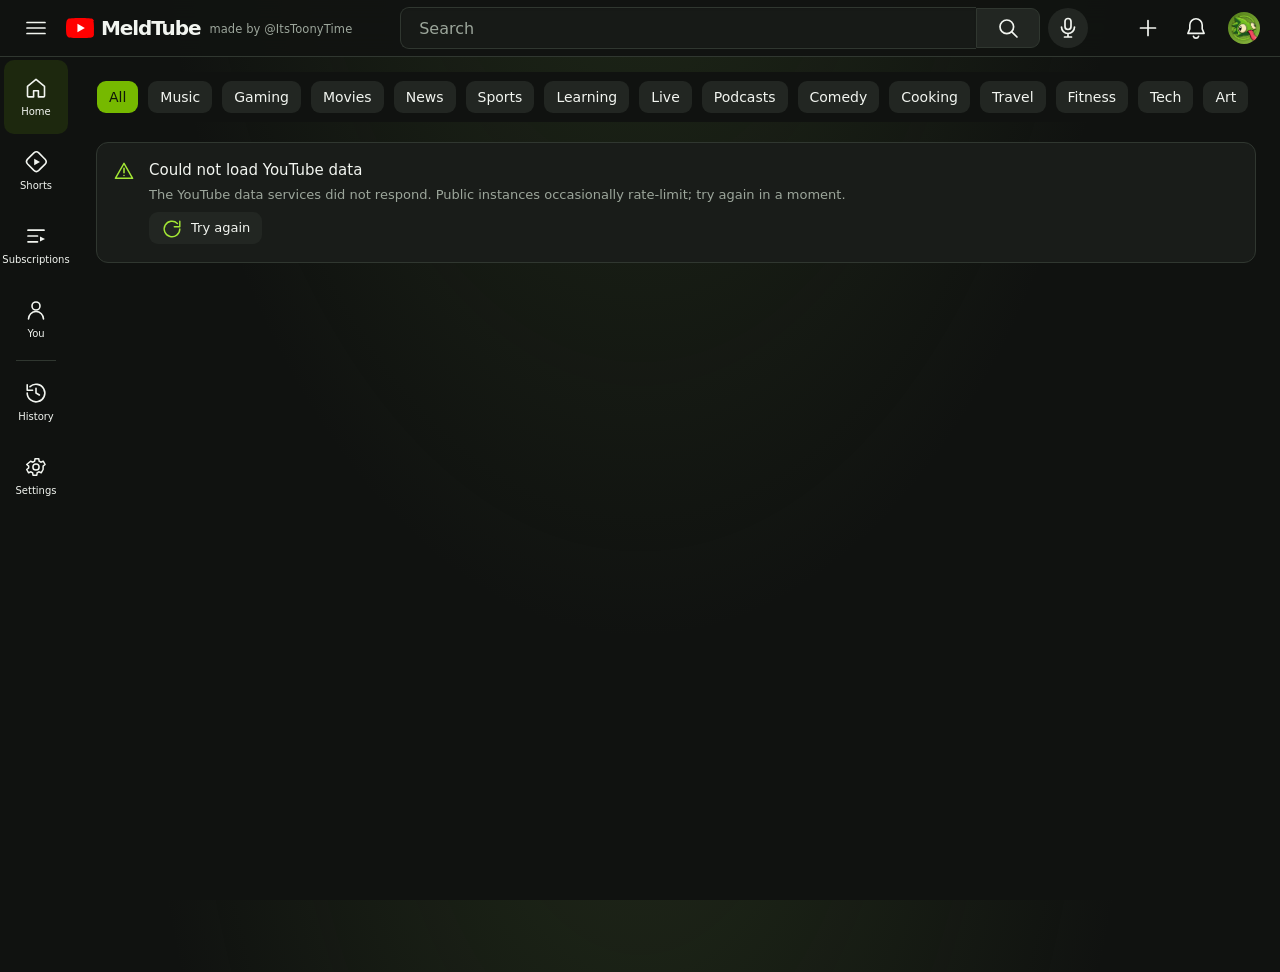
<file: index.html>
<!DOCTYPE html>
<html lang="en" data-theme="dark">
<head>
<meta charset="utf-8">
<meta name="viewport" content="width=device-width, initial-scale=1, viewport-fit=cover">
<meta name="theme-color" content="#0f0f0f">
<meta name="description" content="MeldTube is a browser video front end powered by public video data. Search, Shorts, channels, comments and a feed that learns what you like.">
<title>MeldTube</title>
<link rel="icon" href="data:image/svg+xml,%3Csvg xmlns='http://www.w3.org/2000/svg' viewBox='0 0 28 20'%3E%3Crect width='28' height='20' rx='5' fill='%23f00'/%3E%3Cpath d='M11.5 14.5v-9l7.5 4.5z' fill='white'/%3E%3C/svg%3E">
<link rel="preconnect" href="https://fonts.googleapis.com">
<link rel="preconnect" href="https://fonts.gstatic.com" crossorigin>
<link href="https://fonts.googleapis.com/css2?family=Roboto:wght@400;500;700&display=swap" rel="stylesheet">
<link rel="stylesheet" href="style.css?v=6">
<script>
  /* Paint the right theme before the stylesheet runs to avoid a flash. */
  try {
    var s = JSON.parse(localStorage.getItem('yt.settings.v1') || '{}');
    var t = s.theme || 'dark';
    if (t === 'light' || (t === 'system' && window.matchMedia('(prefers-color-scheme: light)').matches)) {
      document.documentElement.setAttribute('data-theme', 'light');
    }
  } catch (e) {}
</script>
</head>
<body>

<!-- ============================= ICON SPRITE ============================= -->
<svg class="sprite" aria-hidden="true" focusable="false" xmlns="http://www.w3.org/2000/svg">
  <defs>
    <symbol id="i-menu" viewBox="0 0 24 24"><path d="M3 6.5h18M3 12h18M3 17.5h18" fill="none" stroke="currentColor" stroke-width="1.7" stroke-linecap="round"/></symbol>
    <symbol id="i-search" viewBox="0 0 24 24"><circle cx="10.8" cy="10.8" r="6.8" fill="none" stroke="currentColor" stroke-width="1.7"/><path d="M15.8 15.8 21 21" fill="none" stroke="currentColor" stroke-width="1.7" stroke-linecap="round"/></symbol>
    <symbol id="i-mic" viewBox="0 0 24 24"><rect x="9" y="2.5" width="6" height="11" rx="3" fill="none" stroke="currentColor" stroke-width="1.7"/><path d="M5.5 11a6.5 6.5 0 0 0 13 0M12 17.5V21M8.5 21h7" fill="none" stroke="currentColor" stroke-width="1.7" stroke-linecap="round"/></symbol>
    <symbol id="i-plus" viewBox="0 0 24 24"><path d="M12 4.5v15M4.5 12h15" fill="none" stroke="currentColor" stroke-width="1.7" stroke-linecap="round"/></symbol>
    <symbol id="i-bell" viewBox="0 0 24 24"><path d="M12 2.8a6.2 6.2 0 0 0-6.2 6.2v3.9L3.9 17.4h16.2l-1.9-4.5V9A6.2 6.2 0 0 0 12 2.8Z" fill="none" stroke="currentColor" stroke-width="1.6" stroke-linejoin="round"/><path d="M9.4 20.2a2.7 2.7 0 0 0 5.2 0" fill="none" stroke="currentColor" stroke-width="1.6" stroke-linecap="round"/></symbol>
    <symbol id="i-bell-fill" viewBox="0 0 24 24"><path d="M12 2.6a6.4 6.4 0 0 0-6.4 6.4v4L3.7 17.6h16.6L18.4 13V9A6.4 6.4 0 0 0 12 2.6Zm-2.7 17.6a2.8 2.8 0 0 0 5.4 0Z"/></symbol>
    <symbol id="i-home" viewBox="0 0 24 24"><path d="M3.5 10.4 12 3.3l8.5 7.1V20a.9.9 0 0 1-.9.9h-5.2v-6.2H9.6v6.2H4.4a.9.9 0 0 1-.9-.9Z" fill="none" stroke="currentColor" stroke-width="1.6" stroke-linejoin="round"/></symbol>
    <symbol id="i-home-fill" viewBox="0 0 24 24"><path d="M12 2.6 2.9 10.2V21h6.7v-6.4h4.8V21h6.7V10.2Z"/></symbol>
    <symbol id="i-shorts" viewBox="0 0 24 24"><path d="M9.9 2.9a3.6 3.6 0 0 1 4.9 0l6.3 6.3a3.6 3.6 0 0 1 0 4.9l-6.3 6.3a3.6 3.6 0 0 1-4.9 0L3.6 14a3.6 3.6 0 0 1 0-4.9Z" fill="none" stroke="currentColor" stroke-width="1.6"/><path d="M10.2 8.7 16 12l-5.8 3.3Z"/></symbol>
    <symbol id="i-shorts-fill" viewBox="0 0 24 24"><path d="M9.3 2.1a4.2 4.2 0 0 1 5.8 0l6.8 6.8a4.2 4.2 0 0 1 0 5.8l-6.8 6.8a4.2 4.2 0 0 1-5.8 0l-6.8-6.8a4.2 4.2 0 0 1 0-5.8Z"/><path d="M9.8 7.7 16.6 12l-6.8 4.3Z" fill="var(--bg)"/></symbol>
    <symbol id="i-subs" viewBox="0 0 24 24"><path d="M4 6.2h16M4 12h9.5M4 17.8h9.5" fill="none" stroke="currentColor" stroke-width="1.7" stroke-linecap="round"/><path d="M16 12.4 21 15l-5 2.6Z"/></symbol>
    <symbol id="i-history" viewBox="0 0 24 24"><path d="M3.2 12a8.8 8.8 0 1 0 2.8-6.4M3.2 3.8v5.4h5.4" fill="none" stroke="currentColor" stroke-width="1.6" stroke-linecap="round" stroke-linejoin="round"/><path d="M12 7.2V12l3.4 2" fill="none" stroke="currentColor" stroke-width="1.6" stroke-linecap="round"/></symbol>
    <symbol id="i-clock" viewBox="0 0 24 24"><circle cx="12" cy="12" r="8.7" fill="none" stroke="currentColor" stroke-width="1.6"/><path d="M12 7.3V12l3.2 1.9" fill="none" stroke="currentColor" stroke-width="1.6" stroke-linecap="round"/></symbol>
    <symbol id="i-playlist" viewBox="0 0 24 24"><path d="M3.5 6.2h11M3.5 11.5h11M3.5 16.8h7" fill="none" stroke="currentColor" stroke-width="1.6" stroke-linecap="round"/><path d="M14.6 14.2 21 17.8l-6.4 3.4Z"/></symbol>
    <symbol id="i-like" viewBox="0 0 24 24"><path d="M7.3 21H4.6a1.1 1.1 0 0 1-1.1-1.1v-7.6a1.1 1.1 0 0 1 1.1-1.1h2.7m0 9.8h9.2a2.1 2.1 0 0 0 2-1.6l1.3-6.1a2.1 2.1 0 0 0-2-2.5h-4.2V6.2a2.4 2.4 0 0 0-2.4-2.4l-2.7 6.3a4 4 0 0 1-1.2 1.6Z" fill="none" stroke="currentColor" stroke-width="1.55" stroke-linejoin="round"/></symbol>
    <symbol id="i-like-fill" viewBox="0 0 24 24"><path d="M3.4 11.1h3.4V21H3.4Zm5.2 9.9h9.1a2.1 2.1 0 0 0 2.1-1.7l1.2-6a2.1 2.1 0 0 0-2.1-2.5h-4.3V6.3A2.5 2.5 0 0 0 12.1 3.8l-2.8 6.4a4 4 0 0 1-1.3 1.7Z"/></symbol>
    <symbol id="i-dislike" viewBox="0 0 24 24"><path d="M16.7 3H19.4a1.1 1.1 0 0 1 1.1 1.1v7.6a1.1 1.1 0 0 1-1.1 1.1h-2.7M16.7 3H7.5a2.1 2.1 0 0 0-2 1.6L4.2 10.7a2.1 2.1 0 0 0 2 2.5h4.2v3.6a2.4 2.4 0 0 0 2.4 2.4l2.7-6.3a4 4 0 0 1 1.2-1.6Z" fill="none" stroke="currentColor" stroke-width="1.55" stroke-linejoin="round"/></symbol>
    <symbol id="i-share" viewBox="0 0 24 24"><path d="M14 8.8V5.3L21 12l-7 6.7v-3.5c-4.9 0-7.8 1.5-9.6 4.6.8-5.4 3.7-9.5 9.6-11Z" fill="none" stroke="currentColor" stroke-width="1.55" stroke-linejoin="round"/></symbol>
    <symbol id="i-save" viewBox="0 0 24 24"><path d="M3.5 6h12M3.5 11.5h12M3.5 17h8" fill="none" stroke="currentColor" stroke-width="1.65" stroke-linecap="round"/><path d="M18 11v7M14.5 14.5h7" fill="none" stroke="currentColor" stroke-width="1.65" stroke-linecap="round"/></symbol>
    <symbol id="i-download" viewBox="0 0 24 24"><path d="M12 3v12m0 0 4.4-4.4M12 15l-4.4-4.4M3.8 20.2h16.4" fill="none" stroke="currentColor" stroke-width="1.6" stroke-linecap="round" stroke-linejoin="round"/></symbol>
    <symbol id="i-more" viewBox="0 0 24 24"><circle cx="12" cy="5" r="1.7"/><circle cx="12" cy="12" r="1.7"/><circle cx="12" cy="19" r="1.7"/></symbol>
    <symbol id="i-more-h" viewBox="0 0 24 24"><circle cx="5" cy="12" r="1.7"/><circle cx="12" cy="12" r="1.7"/><circle cx="19" cy="12" r="1.7"/></symbol>
    <symbol id="i-close" viewBox="0 0 24 24"><path d="m5.5 5.5 13 13m0-13-13 13" fill="none" stroke="currentColor" stroke-width="1.7" stroke-linecap="round"/></symbol>
    <symbol id="i-chevron-down" viewBox="0 0 24 24"><path d="m6 9.5 6 6 6-6" fill="none" stroke="currentColor" stroke-width="1.7" stroke-linecap="round" stroke-linejoin="round"/></symbol>
    <symbol id="i-chevron-up" viewBox="0 0 24 24"><path d="m6 14.5 6-6 6 6" fill="none" stroke="currentColor" stroke-width="1.7" stroke-linecap="round" stroke-linejoin="round"/></symbol>
    <symbol id="i-chevron-left" viewBox="0 0 24 24"><path d="m14.5 6-6 6 6 6" fill="none" stroke="currentColor" stroke-width="1.7" stroke-linecap="round" stroke-linejoin="round"/></symbol>
    <symbol id="i-chevron-right" viewBox="0 0 24 24"><path d="m9.5 6 6 6-6 6" fill="none" stroke="currentColor" stroke-width="1.7" stroke-linecap="round" stroke-linejoin="round"/></symbol>
    <symbol id="i-arrow-left" viewBox="0 0 24 24"><path d="M20 12H4m0 0 6.5-6.5M4 12l6.5 6.5" fill="none" stroke="currentColor" stroke-width="1.7" stroke-linecap="round" stroke-linejoin="round"/></symbol>
    <symbol id="i-check" viewBox="0 0 24 24"><path d="m4.5 12.5 5 5 10-11" fill="none" stroke="currentColor" stroke-width="1.8" stroke-linecap="round" stroke-linejoin="round"/></symbol>
    <symbol id="i-check-circle" viewBox="0 0 24 24"><circle cx="12" cy="12" r="9.2" fill="currentColor"/><path d="m7.4 12.2 3 3 6.2-6.6" fill="none" stroke="var(--bg)" stroke-width="1.9" stroke-linecap="round" stroke-linejoin="round"/></symbol>
    <symbol id="i-play" viewBox="0 0 24 24"><path d="M7.8 4.5v15L20.5 12Z"/></symbol>
    <symbol id="i-pause" viewBox="0 0 24 24"><rect x="6" y="4.5" width="4" height="15" rx="1"/><rect x="14" y="4.5" width="4" height="15" rx="1"/></symbol>
    <symbol id="i-next" viewBox="0 0 24 24"><path d="M5 4.5v15L16 12Z"/><rect x="17.5" y="4.5" width="2.5" height="15" rx="1"/></symbol>
    <symbol id="i-fullscreen" viewBox="0 0 24 24"><path d="M4 9V4h5M20 9V4h-5M4 15v5h5M20 15v5h-5" fill="none" stroke="currentColor" stroke-width="1.8" stroke-linecap="round" stroke-linejoin="round"/></symbol>
    <symbol id="i-theater" viewBox="0 0 24 24"><rect x="2.5" y="5.5" width="19" height="13" rx="2" fill="none" stroke="currentColor" stroke-width="1.6"/><path d="M2.5 11h19" fill="none" stroke="currentColor" stroke-width="1.6"/></symbol>
    <symbol id="i-volume" viewBox="0 0 24 24"><path d="M4 9.5h3L12 5v14l-5-4.5H4Z" fill="none" stroke="currentColor" stroke-width="1.6" stroke-linejoin="round"/><path d="M15.5 8.5a5 5 0 0 1 0 7M18 6a8.5 8.5 0 0 1 0 12" fill="none" stroke="currentColor" stroke-width="1.6" stroke-linecap="round"/></symbol>
    <symbol id="i-volume-off" viewBox="0 0 24 24"><path d="M4 9.5h3L12 5v14l-5-4.5H4Z" fill="none" stroke="currentColor" stroke-width="1.6" stroke-linejoin="round"/><path d="m15.5 9.5 5.5 5.5m0-5.5-5.5 5.5" fill="none" stroke="currentColor" stroke-width="1.6" stroke-linecap="round"/></symbol>
    <symbol id="i-settings" viewBox="0 0 24 24"><path d="M19.1 12.9a7.6 7.6 0 0 0 0-1.8l2-1.6-1.9-3.3-2.4 1a8 8 0 0 0-1.6-.9l-.4-2.5h-3.8l-.4 2.5a8 8 0 0 0-1.6.9l-2.4-1L2.7 9.5l2 1.6a7.6 7.6 0 0 0 0 1.8l-2 1.6 1.9 3.3 2.4-1a8 8 0 0 0 1.6.9l.4 2.5h3.8l.4-2.5a8 8 0 0 0 1.6-.9l2.4 1 1.9-3.3Z" fill="none" stroke="currentColor" stroke-width="1.5" stroke-linejoin="round"/><circle cx="12" cy="12" r="3.1" fill="none" stroke="currentColor" stroke-width="1.5"/></symbol>
    <symbol id="i-help" viewBox="0 0 24 24"><circle cx="12" cy="12" r="9" fill="none" stroke="currentColor" stroke-width="1.5"/><path d="M9.3 9.2A2.8 2.8 0 0 1 14.8 10c0 1.9-2.8 2-2.8 3.8M12 17.2h.01" fill="none" stroke="currentColor" stroke-width="1.6" stroke-linecap="round"/></symbol>
    <symbol id="i-flag" viewBox="0 0 24 24"><path d="M5 21V3.5h9l1 2h4v9h-5l-1-2H5" fill="none" stroke="currentColor" stroke-width="1.6" stroke-linejoin="round"/></symbol>
    <symbol id="i-fire" viewBox="0 0 24 24"><path d="M12 21.5c4.2 0 6.8-2.7 6.8-6.4 0-2.4-1.4-4.4-2.9-6.3-.5 1.4-1.4 2.4-2.4 2.9.5-3.4-.9-6.4-3.4-7.9.5 2.9-1.4 4.4-2.4 6.4-1 1.9-1.5 3.2-1.5 4.7 0 3.9 2.6 6.6 5.8 6.6Z" fill="none" stroke="currentColor" stroke-width="1.55" stroke-linejoin="round"/><path d="M12 21.4c1.9 0 3-1.3 3-3 0-1.3-.7-2.2-1.5-3.2-.5.9-1.1 1.3-1.7 1.5.2-1.7-.7-3-1.6-3.6.2 1.4-.6 2.1-1 2.9-.3.6-.4 1.1-.4 1.6 0 2 1.4 3.8 3.2 3.8Z" fill="currentColor"/></symbol>
    <symbol id="i-music" viewBox="0 0 24 24"><path d="M9 18V5.5L20 3v12.5" fill="none" stroke="currentColor" stroke-width="1.6" stroke-linejoin="round"/><circle cx="6.3" cy="18" r="2.8" fill="none" stroke="currentColor" stroke-width="1.6"/><circle cx="17.3" cy="15.5" r="2.8" fill="none" stroke="currentColor" stroke-width="1.6"/></symbol>
    <symbol id="i-gaming" viewBox="0 0 24 24"><path d="M7.5 7h9A4.5 4.5 0 0 1 21 11.5v2.2a3.6 3.6 0 0 1-6.3 2.3l-.8-.9h-3.8l-.8.9A3.6 3.6 0 0 1 3 13.7v-2.2A4.5 4.5 0 0 1 7.5 7Z" fill="none" stroke="currentColor" stroke-width="1.6" stroke-linejoin="round"/><path d="M7 10.5v4M5 12.5h4M15.5 11.5h.01M18 13.5h.01" fill="none" stroke="currentColor" stroke-width="1.8" stroke-linecap="round"/></symbol>
    <symbol id="i-news" viewBox="0 0 24 24"><path d="M4 5.5h13.5v13H6a2 2 0 0 1-2-2Z" fill="none" stroke="currentColor" stroke-width="1.6" stroke-linejoin="round"/><path d="M17.5 9H21v7.5a2 2 0 0 1-3.5 1.3M7 9h7M7 12.5h7M7 16h4.5" fill="none" stroke="currentColor" stroke-width="1.6" stroke-linecap="round"/></symbol>
    <symbol id="i-sports" viewBox="0 0 24 24"><path d="M8 3.5h8v3.8a4 4 0 0 1-8 0Z" fill="none" stroke="currentColor" stroke-width="1.6" stroke-linejoin="round"/><path d="M8 5.2H4.5v1A3.5 3.5 0 0 0 8 9.7M16 5.2h3.5v1a3.5 3.5 0 0 1-3.5 3.5M12 11.3v4.2M8.5 20.5h7M9.5 15.5h5" fill="none" stroke="currentColor" stroke-width="1.6" stroke-linecap="round"/></symbol>
    <symbol id="i-learning" viewBox="0 0 24 24"><path d="M9.5 18.2h5M10.3 21h3.4M12 3a6.2 6.2 0 0 0-4.1 10.9c.7.7 1.1 1.5 1.1 2.5h6c0-1 .4-1.8 1.1-2.5A6.2 6.2 0 0 0 12 3Z" fill="none" stroke="currentColor" stroke-width="1.55" stroke-linecap="round" stroke-linejoin="round"/></symbol>
    <symbol id="i-user" viewBox="0 0 24 24"><circle cx="12" cy="8" r="4" fill="none" stroke="currentColor" stroke-width="1.6"/><path d="M4.5 21a7.5 7.5 0 0 1 15 0" fill="none" stroke="currentColor" stroke-width="1.6" stroke-linecap="round"/></symbol>
    <symbol id="i-comment" viewBox="0 0 24 24"><path d="M21 11.6a8.4 8.4 0 0 1-8.4 8.4H7.2L3 23V11.6A8.4 8.4 0 0 1 11.4 3.2h1.2A8.4 8.4 0 0 1 21 11.6Z" fill="none" stroke="currentColor" stroke-width="1.55" stroke-linejoin="round"/></symbol>
    <symbol id="i-send" viewBox="0 0 24 24"><path d="M3.4 20.6 21 12 3.4 3.4l2.4 7.3 9.2 1.3-9.2 1.3Z" fill="none" stroke="currentColor" stroke-width="1.5" stroke-linejoin="round"/></symbol>
    <symbol id="i-filter" viewBox="0 0 24 24"><path d="M3.5 6.5h17M3.5 12h17M3.5 17.5h17" fill="none" stroke="currentColor" stroke-width="1.6" stroke-linecap="round"/><circle cx="9" cy="6.5" r="2" fill="currentColor"/><circle cx="15.5" cy="12" r="2" fill="currentColor"/><circle cx="7.5" cy="17.5" r="2" fill="currentColor"/></symbol>
    <symbol id="i-sort" viewBox="0 0 24 24"><path d="M4 6.5h11M4 12h7M4 17.5h4M18 5v14m0 0 3-3m-3 3-3-3" fill="none" stroke="currentColor" stroke-width="1.6" stroke-linecap="round" stroke-linejoin="round"/></symbol>
    <symbol id="i-tune" viewBox="0 0 24 24"><path d="M4 7h6M14 7h6M4 17h10M18 17h2" fill="none" stroke="currentColor" stroke-width="1.6" stroke-linecap="round"/><circle cx="12" cy="7" r="2.2" fill="none" stroke="currentColor" stroke-width="1.6"/><circle cx="16" cy="17" r="2.2" fill="none" stroke="currentColor" stroke-width="1.6"/></symbol>
    <symbol id="i-trash" viewBox="0 0 24 24"><path d="M4.5 6.5h15M9.5 6.5V4h5v2.5M6.5 6.5l1 14h9l1-14M10 10v7M14 10v7" fill="none" stroke="currentColor" stroke-width="1.55" stroke-linecap="round" stroke-linejoin="round"/></symbol>
    <symbol id="i-link" viewBox="0 0 24 24"><path d="M10.2 13.8a4.2 4.2 0 0 0 6 0l2.6-2.6a4.2 4.2 0 0 0-6-6l-1.2 1.2" fill="none" stroke="currentColor" stroke-width="1.6" stroke-linecap="round"/><path d="M13.8 10.2a4.2 4.2 0 0 0-6 0l-2.6 2.6a4.2 4.2 0 0 0 6 6l1.2-1.2" fill="none" stroke="currentColor" stroke-width="1.6" stroke-linecap="round"/></symbol>
    <symbol id="i-copy" viewBox="0 0 24 24"><rect x="8.5" y="8.5" width="12" height="12" rx="2" fill="none" stroke="currentColor" stroke-width="1.6"/><path d="M15.5 8.5v-3a2 2 0 0 0-2-2h-8a2 2 0 0 0-2 2v8a2 2 0 0 0 2 2h3" fill="none" stroke="currentColor" stroke-width="1.6"/></symbol>
    <symbol id="i-external" viewBox="0 0 24 24"><path d="M14 4h6v6M20 4l-8.5 8.5M18 14v5a1 1 0 0 1-1 1H5a1 1 0 0 1-1-1V7a1 1 0 0 1 1-1h5" fill="none" stroke="currentColor" stroke-width="1.6" stroke-linecap="round" stroke-linejoin="round"/></symbol>
    <symbol id="i-sun" viewBox="0 0 24 24"><circle cx="12" cy="12" r="4.2" fill="none" stroke="currentColor" stroke-width="1.6"/><path d="M12 2.5v2.2M12 19.3v2.2M2.5 12h2.2M19.3 12h2.2M5.3 5.3l1.6 1.6M17.1 17.1l1.6 1.6M18.7 5.3l-1.6 1.6M6.9 17.1l-1.6 1.6" fill="none" stroke="currentColor" stroke-width="1.6" stroke-linecap="round"/></symbol>
    <symbol id="i-moon" viewBox="0 0 24 24"><path d="M20 14.4A8.4 8.4 0 0 1 9.6 4a8.5 8.5 0 1 0 10.4 10.4Z" fill="none" stroke="currentColor" stroke-width="1.6" stroke-linejoin="round"/></symbol>
    <symbol id="i-verified" viewBox="0 0 24 24"><circle cx="12" cy="12" r="9.4" fill="currentColor" opacity=".9"/><path d="m7.6 12.2 2.9 2.9 5.9-6.2" fill="none" stroke="#0f0f0f" stroke-width="1.8" stroke-linecap="round" stroke-linejoin="round"/></symbol>
    <symbol id="i-sparkle" viewBox="0 0 24 24"><path d="M12 2.6l2.2 6.4 6.4 2.2-6.4 2.2L12 20l-2.2-6.6-6.4-2.2 6.4-2.2Z" fill="none" stroke="currentColor" stroke-width="1.5" stroke-linejoin="round"/><path d="M19 16.5l.8 2.2 2.2.8-2.2.8-.8 2.2-.8-2.2-2.2-.8 2.2-.8Z" fill="currentColor"/></symbol>
    <symbol id="i-keyboard" viewBox="0 0 24 24"><rect x="2.5" y="6" width="19" height="12" rx="2" fill="none" stroke="currentColor" stroke-width="1.5"/><path d="M6 9.5h.01M9.5 9.5h.01M13 9.5h.01M16.5 9.5h.01M6 13h.01M9.5 13h.01M13 13h.01M16.5 13h.01M7.5 16.5h9" fill="none" stroke="currentColor" stroke-width="1.9" stroke-linecap="round"/></symbol>
    <symbol id="i-live" viewBox="0 0 24 24"><circle cx="12" cy="12" r="3.2" fill="currentColor"/><path d="M7.5 7.5a6.4 6.4 0 0 0 0 9M16.5 7.5a6.4 6.4 0 0 1 0 9M4.5 4.5a10.6 10.6 0 0 0 0 15M19.5 4.5a10.6 10.6 0 0 1 0 15" fill="none" stroke="currentColor" stroke-width="1.6" stroke-linecap="round"/></symbol>
    <symbol id="i-upload" viewBox="0 0 24 24"><path d="M12 16V4m0 0 4.5 4.5M12 4 7.5 8.5M4 15v4a1 1 0 0 0 1 1h14a1 1 0 0 0 1-1v-4" fill="none" stroke="currentColor" stroke-width="1.6" stroke-linecap="round" stroke-linejoin="round"/></symbol>
    <symbol id="i-globe" viewBox="0 0 24 24"><circle cx="12" cy="12" r="9" fill="none" stroke="currentColor" stroke-width="1.5"/><path d="M3.2 12h17.6M12 3a15 15 0 0 1 0 18M12 3a15 15 0 0 0 0 18" fill="none" stroke="currentColor" stroke-width="1.4"/></symbol>
    <symbol id="i-refresh" viewBox="0 0 24 24"><path d="M20.5 12a8.5 8.5 0 1 1-2.6-6.1M20.5 3.5v6h-6" fill="none" stroke="currentColor" stroke-width="1.6" stroke-linecap="round" stroke-linejoin="round"/></symbol>
    <symbol id="i-warning" viewBox="0 0 24 24"><path d="M12 3.6 21.4 20H2.6Z" fill="none" stroke="currentColor" stroke-width="1.6" stroke-linejoin="round"/><path d="M12 9v5M12 17h.01" fill="none" stroke="currentColor" stroke-width="1.7" stroke-linecap="round"/></symbol>
    <symbol id="i-info" viewBox="0 0 24 24"><circle cx="12" cy="12" r="9" fill="none" stroke="currentColor" stroke-width="1.5"/><path d="M12 11v6M12 7.5h.01" fill="none" stroke="currentColor" stroke-width="1.8" stroke-linecap="round"/></symbol>
    <symbol id="i-list" viewBox="0 0 24 24"><path d="M4 6.5h.01M4 12h.01M4 17.5h.01M8 6.5h12M8 12h12M8 17.5h12" fill="none" stroke="currentColor" stroke-width="1.9" stroke-linecap="round"/></symbol>
    <symbol id="i-grid" viewBox="0 0 24 24"><rect x="3.5" y="3.5" width="7" height="7" rx="1.4" fill="none" stroke="currentColor" stroke-width="1.6"/><rect x="13.5" y="3.5" width="7" height="7" rx="1.4" fill="none" stroke="currentColor" stroke-width="1.6"/><rect x="3.5" y="13.5" width="7" height="7" rx="1.4" fill="none" stroke="currentColor" stroke-width="1.6"/><rect x="13.5" y="13.5" width="7" height="7" rx="1.4" fill="none" stroke="currentColor" stroke-width="1.6"/></symbol>
    <symbol id="i-edit" viewBox="0 0 24 24"><path d="M4 20h4L20 8l-4-4L4 16Z" fill="none" stroke="currentColor" stroke-width="1.6" stroke-linejoin="round"/><path d="m14.5 5.5 4 4" fill="none" stroke="currentColor" stroke-width="1.6"/></symbol>
    <symbol id="i-eye" viewBox="0 0 24 24"><path d="M2.5 12S6 5.8 12 5.8 21.5 12 21.5 12 18 18.2 12 18.2 2.5 12 2.5 12Z" fill="none" stroke="currentColor" stroke-width="1.55"/><circle cx="12" cy="12" r="3.1" fill="none" stroke="currentColor" stroke-width="1.55"/></symbol>
    <symbol id="i-calendar" viewBox="0 0 24 24"><rect x="3.5" y="5" width="17" height="16" rx="2" fill="none" stroke="currentColor" stroke-width="1.55"/><path d="M3.5 10h17M8 3v4M16 3v4" fill="none" stroke="currentColor" stroke-width="1.55" stroke-linecap="round"/></symbol>
  </defs>
</svg>

<div id="loader" class="loader" aria-hidden="true"><i></i></div>

<!-- ============================= MASTHEAD ============================= -->
<header class="masthead" id="masthead">
  <div class="mast-start">
    <button class="icon-btn" id="menuBtn" aria-label="Guide" title="Guide">
      <svg class="icon"><use href="#i-menu"/></svg>
    </button>
    <a class="logo" href="#/" aria-label="MeldTube Home">
      <svg class="logo-mark" viewBox="0 0 29 20" aria-hidden="true">
        <path d="M28 3.12C27.67 1.89 26.7.93 25.45.6 23.22 0 14.29 0 14.29 0S5.35 0 3.12.6C1.9.93.93 1.89.6 3.12 0 5.35 0 10 0 10s0 4.65.6 6.88c.33 1.23 1.3 2.19 2.52 2.52C5.35 20 14.29 20 14.29 20s8.93 0 11.16-.6a3.55 3.55 0 0 0 2.52-2.52C28 14.65 28 10 28 10s0-4.65-.6-6.88Z" fill="#FF0000"/>
        <path d="M11.43 14.29 18.85 10l-7.42-4.29Z" fill="#fff"/>
      </svg>
      <span class="logo-word">MeldTube</span>
      <span class="logo-made">made by @ItsToonyTime</span>
    </a>
  </div>

  <div class="mast-center" id="searchWrap">
    <button class="icon-btn mobile-only" id="mobileSearchBack" aria-label="Back">
      <svg class="icon"><use href="#i-arrow-left"/></svg>
    </button>
    <form class="search-form" id="searchForm" role="search" autocomplete="off">
      <div class="search-box" id="searchBox">
        <svg class="search-inline-icon" aria-hidden="true"><use href="#i-search"/></svg>
        <input id="searchInput" name="search_query" type="text" placeholder="Search" aria-label="Search"
               autocomplete="off" autocapitalize="off" spellcheck="false" role="combobox" aria-expanded="false"
               aria-controls="suggest" aria-autocomplete="list">
        <button type="button" class="search-clear hidden" id="clearSearch" aria-label="Clear search">
          <svg class="icon"><use href="#i-close"/></svg>
        </button>
        <kbd class="search-kbd" id="searchKbd">/</kbd>
      </div>
      <button type="submit" class="search-submit" id="searchBtn" aria-label="Search">
        <svg class="icon"><use href="#i-search"/></svg>
      </button>
    </form>
    <button class="icon-btn mic-btn" id="micBtn" aria-label="Search with your voice" title="Search with your voice">
      <svg class="icon"><use href="#i-mic"/></svg>
    </button>
    <div class="suggest" id="suggest" role="listbox" aria-label="Search suggestions" hidden></div>
  </div>

  <div class="mast-end">
    <button class="icon-btn mobile-only" id="mobileSearchBtn" aria-label="Search">
      <svg class="icon"><use href="#i-search"/></svg>
    </button>
    <button class="icon-btn create-btn" id="createBtn" aria-label="Create" title="Create">
      <svg class="icon"><use href="#i-plus"/></svg>
    </button>
    <button class="icon-btn notif-btn" id="notifBtn" aria-label="Notifications" title="Notifications">
      <svg class="icon"><use href="#i-bell"/></svg>
      <span class="notif-badge hidden" id="notifBadge"></span>
    </button>
    <button class="avatar-btn" id="avatarBtn" aria-label="Account" title="Account">
      <span class="avatar avatar-user" id="headerAvatar" aria-hidden="true"><img src="Meld.png"</span>
    </button>
  </div>
</header>

<!-- ============================= SHELL ============================= -->
<div class="app-shell">
  <aside class="sidebar" id="sidebar" aria-label="Guide">
    <div class="mini-nav" id="miniNav"></div>
    <nav class="side-scroll" id="sideNav"></nav>
  </aside>
  <div class="scrim" id="scrim" hidden></div>
  <main class="page" id="page" tabindex="-1"></main>
</div>

<nav class="bottom-nav" id="bottomNav" aria-label="Mobile navigation">
  <a href="#/" data-nav="home"><svg class="icon"><use href="#i-home"/></svg><span>Home</span></a>
  <a href="#/shorts" data-nav="shorts"><svg class="icon"><use href="#i-shorts"/></svg><span>Shorts</span></a>
  <button type="button" id="bottomCreate" aria-label="Create"><span class="bottom-plus"><svg class="icon"><use href="#i-plus"/></svg></span></button>
  <a href="#/feed/subscriptions" data-nav="subs"><svg class="icon"><use href="#i-subs"/></svg><span>Subscriptions</span></a>
  <a href="#/you" data-nav="you"><svg class="icon"><use href="#i-user"/></svg><span>You</span></a>
</nav>

<div id="menuRoot"></div>
<div id="modalRoot"></div>
<div id="toastRoot" class="toast-root" role="status" aria-live="polite"></div>

<noscript>
  <div class="noscript">MeldTube needs JavaScript to load videos.</div>
</noscript>

<script src="script.js?v=6"></script>
</body>
</html>
</file>
<file: style.css>
/* =========================================================================
WaveyTube — stylesheet
YouTube-inspired layout with a dark graphite and green visual theme.
========================================================================= */
/* ------------------------------ theme tokens --------------------------- */
:root,
:root[data-theme="dark"] {
color-scheme: dark;
--bg: #101210;
--bg-elev: #191c19;
--bg-menu: #191c19;
--bg-hover: #222622;
--bg-active: #2a302a;
--bg-chip: #222622;
--bg-chip-active: #76b900;
--chip-active-text: #10150a;
--bg-input: #171a17;
--bg-search-btn: #222622;
--bg-skeleton: #1b201b;
--bg-skeleton-shine: #293129;
--text: #f2f5f0;
--text-2: #9ca69b;
--text-3: #788174;
--text-on-light: #10150a;
--border: #303730;
--border-2: #465046;
--red: #ff626e;
--blue: #a3e635;
--green: #76b900;
--green-light: #a3e635;
--scrim: rgba(0, 0, 0, .68);
--shadow-menu: 0 12px 36px rgba(0, 0, 0, .48);
--shadow-modal: 0 24px 56px rgba(0, 0, 0, .58);
--thumb-bg: #191c19;
--badge-bg: rgba(5, 7, 5, .86);
--live: #ff626e;
--hover-wash: rgba(163, 230, 53, .08);
--surface: #191c19;
--surface2: #222622;
--surface3: #2a302a;
--radius: 12px;
}
:root[data-theme="light"] {
color-scheme: light;
--bg: #f5f7f3;
--bg-elev: #ffffff;
--bg-menu: #ffffff;
--bg-hover: #edf1e9;
--bg-active: #e2ead9;
--bg-chip: #e9eee5;
--bg-chip-active: #76b900;
--chip-active-text: #10150a;
--bg-input: #ffffff;
--bg-search-btn: #edf1e9;
--bg-skeleton: #e5e9e1;
--bg-skeleton-shine: #f2f5ef;
--text: #171b16;
--text-2: #596255;
--text-3: #788174;
--text-on-light: #10150a;
--border: #d9dfd4;
--border-2: #c6cec0;
--red: #c93642;
--blue: #4d790d;
--green: #5f9700;
--green-light: #4d790d;
--scrim: rgba(12, 16, 11, .48);
--shadow-menu: 0 12px 36px rgba(25, 35, 19, .16);
--shadow-modal: 0 24px 56px rgba(25, 35, 19, .22);
--thumb-bg: #e5e9e1;
--badge-bg: rgba(5, 7, 5, .86);
--hover-wash: rgba(75, 110, 35, .07);
--surface: #ffffff;
--surface2: #edf1e9;
--surface3: #e2ead9;
--radius: 12px;
}
/* ------------------------------ base ----------------------------------- */

{ box-sizing: border-box; }

html {
height: 100%;
scroll-behavior: smooth;
}
body {
margin: 0;
min-height: 100%;
background:
radial-gradient(ellipse at 50% -30%, rgba(69, 96, 45, .3) 0, transparent 55%),
var(--bg);
color: var(--text);
font-family: system-ui, -apple-system, BlinkMacSystemFont, "Segoe UI", sans-serif;
font-size: 14px;
line-height: 1.5;
-webkit-font-smoothing: antialiased;
-moz-osx-font-smoothing: grayscale;
text-rendering: optimizeLegibility;
overflow-y: scroll;
}
body.no-scroll { overflow: hidden; }
a { color: inherit; text-decoration: none; }
button {
font: inherit;
color: inherit;
background: none;
border: 0;
padding: 0;
cursor: pointer;
}
input, select, textarea { font: inherit; color: inherit; }
img { display: block; max-width: 100%; }
svg { display: block; }
h1, h2, h3, h4, p { margin: 0; }
::selection { background: rgba(118, 185, 0, .35); }
.sprite { position: absolute; width: 0; height: 0; overflow: hidden; }
.hidden { display: none !important; }
.mobile-only { display: none !important; }
.muted { color: var(--text-2); }
.ellipsis { overflow: hidden; text-overflow: ellipsis; white-space: nowrap; }
.clamp-2 {
display: -webkit-box;
-webkit-line-clamp: 2;
-webkit-box-orient: vertical;
overflow: hidden;
}
.sr-only {
position: absolute;
width: 1px;
height: 1px;
padding: 0;
margin: -1px;
overflow: hidden;
clip: rect(0, 0, 0, 0);
white-space: nowrap;
border: 0;
}
.icon { width: 24px; height: 24px; fill: currentColor; flex: none; }
.icon-sm { width: 20px; height: 20px; }
.icon-xs { width: 16px; height: 16px; }
.icon-lg { width: 28px; height: 28px; }
/* ------------------------------ loader --------------------------------- */
.loader {
position: fixed;
inset: 0 0 auto 0;
height: 2px;
z-index: 2400;
pointer-events: none;
opacity: 0;
transition: opacity .2s;
}
.loader i {
display: block;
height: 100%;
width: 0;
background: var(--green);
transition: width .35s ease, opacity .3s;
box-shadow: 0 0 12px rgba(118, 185, 0, .7);
}
.loader.on { opacity: 1; }
.loader.on i { width: 72%; transition: width 2.4s cubic-bezier(.15, .85, .3, 1); }
.loader.done i { width: 100%; opacity: 0; }
.loader.done { opacity: 0; }
/* ------------------------------ masthead ------------------------------- */
.masthead {
position: fixed;
top: 0;
left: 0;
right: 0;
height: 56px;
z-index: 2020;
display: flex;
align-items: center;
gap: 8px;
padding: 0 16px;
background: rgba(17, 20, 17, .95);
border-bottom: 1px solid var(--border);
backdrop-filter: blur(16px);
}
:root[data-theme="light"] .masthead {
background: rgba(245, 247, 243, .94);
}
.mast-start { display: flex; align-items: center; gap: 4px; flex: none; }
.mast-center {
position: relative;
display: flex;
align-items: center;
justify-content: center;
gap: 8px;
flex: 1 1 auto;
min-width: 0;
padding: 0 16px;
}
.mast-end { display: flex; align-items: center; gap: 8px; flex: none; }
.icon-btn {
width: 40px;
height: 40px;
border-radius: 50%;
display: inline-flex;
align-items: center;
justify-content: center;
color: var(--text);
flex: none;
transition: background .12s ease;
}
.icon-btn:hover { background: var(--bg-hover); }
.icon-btn:active { background: var(--bg-active); }
.icon-btn.on { color: var(--green-light); }
.icon-btn:focus-visible { outline: 2px solid var(--green-light); outline-offset: 1px; }
#menuBtn { margin-right: 2px; }
.logo {
display: flex;
align-items: center;
gap: 6px;
padding: 0 8px 0 4px;
position: relative;
}
.logo-mark { width: 29px; height: 20px; }
.logo-word {
font-family: system-ui, -apple-system, BlinkMacSystemFont, "Segoe UI", sans-serif;
font-size: 20px;
font-weight: 700;
letter-spacing: -1.1px;
line-height: 20px;
transform: translateY(-.5px);
}
.logo-made {
font-size: 11.5px;
color: var(--text-2);
font-weight: 400;
letter-spacing: .1px;
line-height: 16px;
white-space: nowrap;
margin-left: 3px;
transform: translateY(1px);
}
/* ------------------------------ search --------------------------------- */
.search-form { display: flex; align-items: center; width: 100%; max-width: 640px; }
.search-box {
display: flex;
align-items: center;
flex: 1 1 auto;
min-width: 0;
height: 40px;
padding: 0 8px 0 16px;
background: var(--bg-input);
border: 1px solid var(--border);
border-right: 0;
border-radius: 9px 0 0 9px;
box-shadow: inset 0 1px 2px rgba(0, 0, 0, .12);
transition: border-color .1s, padding .1s, box-shadow .1s;
}
.search-box:focus-within {
border-color: var(--green);
padding-left: 16px;
box-shadow: 0 0 0 3px rgba(118, 185, 0, .12);
}
.search-inline-icon {
display: none;
width: 20px;
height: 20px;
color: var(--text-2);
margin-right: 8px;
fill: none;
}
.search-inline-icon * { stroke: currentColor; }
.search-box:focus-within .search-inline-icon { display: block; }
#searchInput {
flex: 1 1 auto;
min-width: 0;
height: 100%;
border: 0;
outline: 0;
background: transparent;
font-size: 16px;
line-height: 24px;
color: var(--text);
}
#searchInput::placeholder { color: var(--text-2); opacity: 1; }
.search-clear {
width: 32px;
height: 32px;
border-radius: 50%;
display: flex;
align-items: center;
justify-content: center;
color: var(--text-2);
flex: none;
}
.search-clear:hover { background: var(--bg-hover); color: var(--text); }
.search-clear .icon { width: 20px; height: 20px; }
.search-kbd {
display: none;
margin-left: 6px;
padding: 1px 6px;
flex: none;
border: 1px solid var(--border-2);
border-radius: 4px;
font-family: inherit;
font-size: 12px;
color: var(--text-3);
background: transparent;
}
.search-box:focus-within .search-kbd,
.search-box.has-text .search-kbd { display: none; }
.search-submit {
width: 64px;
height: 40px;
flex: none;
display: flex;
align-items: center;
justify-content: center;
background: var(--bg-search-btn);
border: 1px solid var(--border);
border-radius: 0 9px 9px 0;
color: var(--text);
}
.search-submit:hover { background: var(--bg-hover); }
.search-submit:focus-visible { outline: 2px solid var(--green-light); outline-offset: 1px; }
.mic-btn { background: var(--bg-chip); }
.mic-btn:hover { background: var(--bg-active); }
.mic-btn.listening { background: var(--red); color: #fff; animation: pulse 1.2s infinite; }
@keyframes pulse { 50% { opacity: .55; } }
/* search suggestions */
.suggest {
position: absolute;
top: 47px;
left: 16px;
right: 88px;
max-width: 640px;
margin: 0 auto;
padding: 8px 0;
background: var(--bg-menu);
border: 1px solid var(--border);
border-radius: 10px;
box-shadow: var(--shadow-menu);
z-index: 2040;
overflow: hidden;
}
.suggest-item {
display: flex;
align-items: center;
gap: 14px;
padding: 0 16px;
height: 40px;
cursor: pointer;
font-size: 16px;
line-height: 40px;
}
.suggest-item:hover,
.suggest-item.active,
.suggest-item[aria-selected="true"] { background: var(--bg-hover); }
.suggest-icon { color: var(--text-2); width: 20px; height: 20px; flex: none; }
.suggest-text {
flex: 1 1 auto;
min-width: 0;
overflow: hidden;
text-overflow: ellipsis;
white-space: nowrap;
}
.suggest-text b { font-weight: 700; }
.suggest-thumb { width: 32px; height: 32px; border-radius: 6px; object-fit: cover; flex: none; background: var(--bg-hover); }
.suggest-section {
display: flex;
align-items: center;
justify-content: space-between;
padding: 10px 16px 6px;
font-size: 12px;
font-weight: 500;
color: var(--text-2);
letter-spacing: .3px;
text-transform: none;
}
.suggest-section button { color: var(--green-light); font-size: 13px; font-weight: 500; }
.suggest-sep { height: 1px; margin: 8px 0; background: var(--border); }
/* ------------------------------ app shell ------------------------------ */
.app-shell { padding-top: 56px; min-height: 100vh; }
.sidebar {
position: fixed;
top: 56px;
bottom: 0;
left: 0;
width: 240px;
z-index: 2010;
background: var(--bg);
scrollbar-width: thin;
scrollbar-color: var(--border-2) transparent;
transition: width .15s ease, transform .18s ease;
}
.sidebar::-webkit-scrollbar { width: 8px; }
.sidebar::-webkit-scrollbar-thumb { background: var(--border-2); border-radius: 8px; }
.side-scroll {
height: 100%;
overflow-y: auto;
overscroll-behavior: contain;
padding: 12px 12px 24px;
scrollbar-width: thin;
scrollbar-color: var(--border-2) transparent;
}
.side-group { padding: 0 0 8px; }
.side-group + .side-group { border-top: 1px solid var(--border); padding-top: 12px; margin-top: 2px; }
.side-heading {
display: flex;
align-items: center;
gap: 6px;
padding: 8px 10px;
font-size: 16px;
font-weight: 500;
color: var(--text);
}
.side-heading .icon { width: 18px; height: 18px; color: var(--text-2); }
.side-item {
display: flex;
align-items: center;
gap: 22px;
height: 40px;
padding: 0 10px;
border-radius: 10px;
color: var(--text);
cursor: pointer;
width: 100%;
text-align: left;
font-size: 14px;
}
.side-item:hover { background: var(--bg-hover); }
.side-item.active,
.side-sub.active,
.mini-item.active {
background: rgba(118, 185, 0, .13);
color: var(--text);
}
.side-item.active { font-weight: 500; }
.side-item.active .side-icon { color: var(--green-light); }
.side-icon { width: 24px; height: 24px; flex: none; color: var(--text); }
.side-label {
flex: 1 1 auto;
min-width: 0;
overflow: hidden;
text-overflow: ellipsis;
white-space: nowrap;
}
.side-item .badge {
font-size: 11px;
font-weight: 500;
color: var(--text-2);
background: var(--bg-chip);
border-radius: 8px;
padding: 1px 6px;
}
.side-chevron { width: 18px; height: 18px; color: var(--text-2); flex: none; }
.side-divider { height: 1px; background: var(--border); margin: 10px 4px; }
.side-sub {
display: flex;
align-items: center;
gap: 12px;
height: 40px;
padding: 0 10px;
border-radius: 10px;
font-size: 14px;
min-width: 0;
}
.side-sub:hover { background: var(--bg-hover); }
.side-sub.active { font-weight: 500; }
.side-avatar { width: 24px; height: 24px; border-radius: 50%; object-fit: cover; flex: none; background: var(--bg-active); }
.side-sub .side-label { font-size: 14px; }
.side-sub .live-dot { width: 6px; height: 6px; border-radius: 50%; background: var(--red); flex: none; }
.side-footer { padding: 16px 10px 8px; color: var(--text-3); font-size: 12px; line-height: 1.7; }
.side-footer a { color: var(--text-2); margin-right: 6px; }
.side-footer a:hover { color: var(--text); }
.side-footer .copyright { margin-top: 10px; color: var(--text-3); font-size: 11px; }
/* mini guide */
.mini-nav { display: none; height: 100%; overflow-y: auto; padding: 4px 4px 16px; }
.mini-item {
display: flex;
flex-direction: column;
align-items: center;
justify-content: center;
gap: 6px;
height: 74px;
border-radius: 10px;
color: var(--text);
font-size: 10px;
line-height: 1.2;
text-align: center;
}
.mini-item:hover { background: var(--bg-hover); }
.mini-item .icon { width: 24px; height: 24px; }
.mini-sep { height: 1px; margin: 4px 12px; background: var(--border); }
body.guide-collapsed .sidebar { width: 72px; }
body.guide-collapsed .side-scroll { display: none; }
body.guide-collapsed .mini-nav { display: block; }
body.guide-collapsed .page { margin-left: 72px; transition: margin-left .15s ease; }
.page {
margin-left: 240px;
padding: 24px 24px 48px;
min-height: calc(100vh - 56px);
outline: 0;
}
.page.flush { padding: 0; }
.scrim {
position: fixed;
inset: 56px 0 0 0;
background: var(--scrim);
z-index: 2005;
border: 0;
}
/* ------------------------------ chips --------------------------------- */
.chips-wrap {
position: sticky;
top: 56px;
z-index: 1500;
display: flex;
align-items: center;
gap: 8px;
margin: -8px -24px 20px;
padding: 8px 24px;
background: var(--bg);
}
.chips {
display: flex;
gap: 10px;
overflow-x: auto;
scrollbar-width: none;
flex: 1 1 auto;
min-width: 0;
padding: 1px;
}
.chips::-webkit-scrollbar { display: none; }
.chip {
height: 32px;
padding: 0 12px;
border-radius: 9px;
background: var(--bg-chip);
color: var(--text);
font-size: 14px;
font-weight: 500;
white-space: nowrap;
display: inline-flex;
align-items: center;
gap: 6px;
flex: none;
transition: background .1s, color .1s;
}
.chip:hover { background: var(--surface3); }
.chip.active { background: var(--green); color: #10150a; }
.chip .icon { width: 18px; height: 18px; }
.chip-sep { width: 1px; background: var(--border); margin: 0 4px; flex: none; }
.chips-arrow {
width: 32px;
height: 32px;
border-radius: 9px;
display: none;
align-items: center;
justify-content: center;
background: var(--bg-chip);
flex: none;
}
.chips-wrap:hover .chips-arrow.can-left,
.chips-wrap:hover .chips-arrow.can-right { display: flex; }
.chips-arrow .icon { width: 18px; height: 18px; }
.chips-wrap .filters-btn {
height: 32px;
padding: 0 12px;
border-radius: 9px;
flex: none;
background: var(--bg-chip);
font-size: 14px;
font-weight: 500;
display: inline-flex;
align-items: center;
gap: 6px;
}
.chips-wrap .filters-btn:hover { background: var(--surface3); }
.chips-wrap .filters-btn .icon { width: 18px; height: 18px; }
.chips-wrap .filters-btn.btn-blue { background: var(--green); color: #10150a; }
.filter-wrap { position: relative; flex: none; }
.filter-n {
display: inline-flex;
align-items: center;
justify-content: center;
min-width: 16px;
height: 16px;
margin-left: 3px;
padding: 0 4px;
border-radius: 8px;
background: var(--green);
color: #10150a;
font-size: 10px;
font-weight: 700;
}
/* ------------------------------ page headers -------------------------- */
.page-inner { max-width: 1754px; margin: 0 auto; }
.page-head { display: flex; align-items: center; gap: 16px; margin: 0 0 20px; }
.page-head h1 { font-size: 22px; font-weight: 700; letter-spacing: -.2px; flex: 1 1 auto; }
.page-head .head-actions { display: flex; align-items: center; gap: 8px; }
.section-head { display: flex; align-items: center; gap: 12px; margin: 28px 0 12px; }
.section-head h2 { font-size: 20px; font-weight: 700; letter-spacing: -.2px; flex: 1 1 auto; }
.section-head .section-link { color: var(--green-light); font-size: 14px; font-weight: 500; }
.section-head .icon-btn { width: 32px; height: 32px; }
/* ------------------------------ grid and cards ------------------------ */
.grid { display: grid; grid-template-columns: 1fr; gap: 24px 16px; }
@media (min-width: 620px) {
.grid { grid-template-columns: repeat(2, minmax(0, 1fr)); }
}
@media (min-width: 1024px) {
.grid { grid-template-columns: repeat(3, minmax(0, 1fr)); }
}
@media (min-width: 1440px) {
.grid { grid-template-columns: repeat(4, minmax(0, 1fr)); }
}
@media (min-width: 1900px) {
.grid { grid-template-columns: repeat(5, minmax(0, 1fr)); }
}
.grid.g-2 { grid-template-columns: repeat(2, minmax(0, 1fr)); }
.grid.dense { gap: 20px 12px; }
.card { display: flex; flex-direction: column; min-width: 0; position: relative; }
.card .thumb {
position: relative;
display: block;
width: 100%;
aspect-ratio: 16 / 9;
border-radius: 10px;
overflow: hidden;
background: var(--thumb-bg);
}
.thumb img {
width: 100%;
height: 100%;
object-fit: cover;
transition: transform .25s ease, filter .2s;
}
.card:hover .thumb img,
.short-card:hover .short-thumb img { filter: brightness(1.07); }
.card:hover .thumb img { transform: scale(1.015); }
.thumb .badge {
position: absolute;
right: 8px;
bottom: 8px;
z-index: 2;
padding: 1px 4px;
border-radius: 4px;
background: var(--badge-bg);
color: #fff;
font-size: 12px;
font-weight: 600;
line-height: 18px;
letter-spacing: .1px;
}
.thumb .badge.live {
background: var(--red);
display: inline-flex;
align-items: center;
gap: 4px;
text-transform: uppercase;
font-size: 11px;
}
.thumb .badge.live::before {
content: "";
width: 6px;
height: 6px;
border-radius: 50%;
background: #fff;
}
.thumb .progress {
position: absolute;
left: 0;
right: 0;
bottom: 0;
height: 3px;
background: rgba(255, 255, 255, .25);
z-index: 3;
}
.thumb .progress i { display: block; height: 100%; background: var(--green); }
.thumb .thumb-play {
position: absolute;
inset: 0;
display: flex;
align-items: center;
justify-content: center;
background: rgba(0, 0, 0, .12);
opacity: 0;
transition: opacity .15s;
}
.thumb:hover .thumb-play { opacity: 1; }
.thumb-play span {
width: 48px;
height: 48px;
border-radius: 50%;
background: rgba(0, 0, 0, .65);
color: #fff;
display: flex;
align-items: center;
justify-content: center;
}
.thumb-play .icon { width: 24px; height: 24px; margin-left: 2px; }
.thumb .watched-badge {
position: absolute;
top: 8px;
left: 8px;
z-index: 2;
padding: 2px 6px;
border-radius: 4px;
background: var(--badge-bg);
color: #fff;
font-size: 11px;
font-weight: 600;
}
.card-body {
display: flex;
gap: 12px;
padding: 12px 0 0;
align-items: flex-start;
position: relative;
}
.card-avatar {
width: 36px;
height: 36px;
border-radius: 50%;
overflow: hidden;
flex: none;
background: var(--bg-active);
display: flex;
align-items: center;
justify-content: center;
margin-top: 1px;
}
.card-avatar img { width: 100%; height: 100%; object-fit: cover; }
.card-avatar img.failed { display: none; }
.card-avatar img.failed + .avatar-fallback { display: flex; }
.card-meta { flex: 1 1 auto; min-width: 0; padding-right: 4px; }
.card-title {
display: -webkit-box;
-webkit-line-clamp: 2;
-webkit-box-orient: vertical;
overflow: hidden;
font-size: 16px;
font-weight: 500;
line-height: 22px;
color: var(--text);
word-break: break-word;
}
.card-title:hover { color: var(--text); }
.card-channel {
display: flex;
align-items: center;
gap: 4px;
margin-top: 6px;
font-size: 14px;
line-height: 20px;
color: var(--text-2);
min-width: 0;
}
.card-channel:hover { color: var(--text); }
.card-channel .name { overflow: hidden; text-overflow: ellipsis; white-space: nowrap; }
.verified { width: 14px; height: 14px; color: var(--text-2); flex: none; }
.card-stats {
margin-top: 2px;
font-size: 14px;
line-height: 20px;
color: var(--text-2);
display: flex;
align-items: center;
gap: 4px;
flex-wrap: wrap;
}
.card-stats .dot { font-size: 10px; }
.card-menu {
width: 32px;
height: 32px;
border-radius: 50%;
opacity: 0;
flex: none;
margin: 2px -6px 0 0;
color: var(--text);
display: flex;
align-items: center;
justify-content: center;
}
.card-menu .icon { width: 20px; height: 20px; }
.card-menu:hover { background: var(--bg-hover); }
.card:hover .card-menu,
.card-menu:focus-visible { opacity: 1; }
.card-actions { display: flex; align-items: flex-start; flex: none; margin: 2px -6px 0 0; }
.card-actions .card-menu { margin: 0; }
@media (hover: none) {
.card-menu { opacity: 1; }
}
.card.hidden-card { display: none; }
.card.compact-row { flex-direction: row; gap: 8px; }
/* ------------------------------ horizontal shelves -------------------- */
.shelf { margin: 24px 0 8px; position: relative; }
.shelf-head { display: flex; align-items: center; gap: 10px; margin-bottom: 12px; }
.shelf-title { display: flex; align-items: center; gap: 8px; font-size: 20px; font-weight: 700; letter-spacing: -.2px; }
.shelf-title .icon { width: 22px; height: 22px; color: var(--green-light); }
.shelf-head .shelf-link { color: var(--green-light); font-size: 13px; font-weight: 500; margin-left: auto; }
.shelf-scroll-wrap { position: relative; }
.shelf-row {
display: grid;
grid-auto-flow: column;
grid-auto-columns: calc((100% - 48px) / 3.2);
gap: 16px;
overflow-x: auto;
scrollbar-width: none;
scroll-behavior: smooth;
padding-bottom: 4px;
}
.shelf-row::-webkit-scrollbar { display: none; }
.shelf-row.shorts-row { grid-auto-columns: 176px; }
.shelf-arrow {
position: absolute;
top: 50%;
transform: translateY(-50%);
width: 40px;
height: 40px;
border-radius: 50%;
background: var(--surface);
border: 1px solid var(--border);
box-shadow: 0 2px 8px rgba(0, 0, 0, .35);
display: flex;
align-items: center;
justify-content: center;
z-index: 5;
opacity: 0;
transition: opacity .15s;
}
.shelf-scroll-wrap:hover .shelf-arrow { opacity: 1; }
.shelf-arrow.left { left: -20px; }
.shelf-arrow.right { right: -20px; }
.shelf-arrow .icon { width: 22px; height: 22px; }
@media (max-width: 1000px) {
.shelf-row { grid-auto-columns: 300px; }
}
/* ------------------------------ Shorts cards --------------------------- */
.short-card { display: flex; flex-direction: column; min-width: 0; }
.short-thumb {
position: relative;
aspect-ratio: 9 / 16;
width: 100%;
overflow: hidden;
border-radius: 10px;
background: var(--thumb-bg);
}
.short-thumb img { width: 100%; height: 100%; object-fit: cover; transition: transform .25s; }
.short-thumb .short-play {
position: absolute;
inset: 0;
display: flex;
align-items: center;
justify-content: center;
background: linear-gradient(180deg, transparent 55%, rgba(0, 0, 0, .55));
}
.short-play span {
width: 44px;
height: 44px;
border-radius: 50%;
background: rgba(0, 0, 0, .55);
display: flex;
align-items: center;
justify-content: center;
color: #fff;
}
.short-play .icon { width: 22px; height: 22px; margin-left: 2px; }
.short-thumb .badge {
position: absolute;
bottom: 8px;
right: 8px;
padding: 1px 4px;
border-radius: 4px;
background: var(--badge-bg);
color: #fff;
font-size: 11px;
font-weight: 600;
}
.short-card .short-title {
margin-top: 8px;
font-size: 14px;
font-weight: 500;
line-height: 20px;
display: -webkit-box;
-webkit-line-clamp: 2;
-webkit-box-orient: vertical;
overflow: hidden;
}
.short-card .short-meta { margin-top: 3px; font-size: 12px; color: var(--text-2); }
/* ------------------------------ playlist cards ------------------------- */
.pl-card { display: flex; flex-direction: column; min-width: 0; }
.pl-thumb {
position: relative;
aspect-ratio: 16 / 9;
border-radius: 10px;
overflow: hidden;
background: var(--thumb-bg);
}
.pl-thumb::before {
content: "";
position: absolute;
inset: 0;
background: linear-gradient(90deg, rgba(0, 0, 0, .5), transparent 55%);
z-index: 1;
}
.pl-thumb img { width: 100%; height: 100%; object-fit: cover; }
.pl-thumb .pl-count {
position: absolute;
right: 8px;
bottom: 8px;
z-index: 2;
background: var(--badge-bg);
color: #fff;
font-size: 12px;
font-weight: 600;
padding: 1px 4px;
border-radius: 4px;
}
.pl-thumb .pl-cover-bar {
position: absolute;
left: 0;
top: 0;
bottom: 0;
width: 34%;
z-index: 2;
background: rgba(0, 0, 0, .45);
display: flex;
flex-direction: column;
align-items: center;
justify-content: center;
gap: 4px;
color: #fff;
}
.pl-cover-bar .icon { width: 22px; height: 22px; }
.pl-cover-bar span { font-size: 11px; font-weight: 500; }
.pl-card .pl-title {
margin-top: 10px;
font-size: 14px;
font-weight: 500;
line-height: 20px;
display: -webkit-box;
-webkit-line-clamp: 2;
-webkit-box-orient: vertical;
overflow: hidden;
}
.pl-card .pl-meta { margin-top: 3px; font-size: 12px; color: var(--text-2); }
/* ------------------------------ channel cards -------------------------- */
.ch-card {
display: flex;
gap: 16px;
padding: 16px;
border-radius: 12px;
background: var(--bg);
border: 1px solid var(--border);
min-width: 0;
align-items: flex-start;
}
.ch-card:hover { background: var(--bg-hover); }
.ch-avatar { width: 80px; height: 80px; border-radius: 50%; overflow: hidden; flex: none; background: var(--bg-active); }
.ch-avatar img { width: 100%; height: 100%; object-fit: cover; }
.ch-avatar.lg { width: 112px; height: 112px; }
.ch-info { flex: 1 1 auto; min-width: 0; display: flex; flex-direction: column; gap: 4px; }
.ch-name { font-size: 18px; font-weight: 500; display: flex; align-items: center; gap: 5px; }
.ch-name .verified { width: 15px; height: 15px; }
.ch-subs { font-size: 12px; color: var(--text-2); }
.ch-desc {
font-size: 12px;
color: var(--text-2);
margin-top: 4px;
display: -webkit-box;
-webkit-line-clamp: 2;
-webkit-box-orient: vertical;
overflow: hidden;
}
.ch-card .subscribe-btn { margin-top: 8px; align-self: flex-start; }
.ch-list { display: grid; grid-template-columns: repeat(auto-fill, minmax(320px, 1fr)); gap: 8px; }
/* ------------------------------ buttons -------------------------------- */
.subscribe-btn {
display: inline-flex;
align-items: center;
justify-content: center;
gap: 6px;
height: 36px;
padding: 0 16px;
border-radius: 9px;
background: var(--green);
color: #10150a;
font-size: 14px;
font-weight: 750;
white-space: nowrap;
transition: background .12s, color .12s;
}
.subscribe-btn:hover { background: var(--green-light); }
.subscribe-btn.subscribed {
background: var(--surface2);
color: var(--text);
}
.subscribe-btn.subscribed:hover { background: var(--surface3); }
.subscribe-btn .icon { width: 18px; height: 18px; }
.subscribe-btn.sm { height: 32px; font-size: 13px; padding: 0 12px; }
.btn {
display: inline-flex;
align-items: center;
justify-content: center;
gap: 8px;
height: 36px;
padding: 0 16px;
border-radius: 9px;
background: var(--bg-chip);
color: var(--text);
font-size: 14px;
font-weight: 500;
white-space: nowrap;
}
.btn:hover { background: var(--bg-active); }
.btn .icon { width: 20px; height: 20px; }
.btn-filled { background: var(--green); color: #10150a; }
.btn-filled:hover { background: var(--green-light); }
.btn-blue { background: var(--green); color: #10150a; }
.btn-blue:hover { background: var(--green-light); filter: none; }
.btn-text { background: transparent; color: var(--text); }
.btn-text:hover { background: var(--bg-hover); }
.btn-danger { background: transparent; color: var(--red); border: 1px solid var(--border); }
.btn-danger:hover { background: rgba(255, 78, 69, .1); }
.btn-sm { height: 32px; font-size: 13px; padding: 0 12px; }
.btn[disabled] { opacity: .5; pointer-events: none; }
/* ------------------------------ menus ---------------------------------- */
.menu-root { position: fixed; inset: 0; z-index: 2100; pointer-events: none; }
.menu-root.open { pointer-events: auto; }
.menu-backdrop { position: absolute; inset: 0; }
.menu {
position: absolute;
min-width: 220px;
max-width: 320px;
background: var(--bg-menu);
border-radius: 12px;
box-shadow: var(--shadow-menu);
padding: 8px 0;
border: 1px solid var(--border);
animation: menu-in .09s ease-out;
max-height: calc(100vh - 32px);
overflow-y: auto;
}
@keyframes menu-in {
from { opacity: 0; transform: scale(.97) translateY(-2px); }
}
.menu-item {
display: flex;
align-items: center;
gap: 14px;
width: 100%;
padding: 0 16px;
height: 40px;
font-size: 14px;
text-align: left;
color: var(--text);
}
.menu-item:hover { background: var(--bg-hover); }
.menu-item .icon { width: 22px; height: 22px; color: var(--text); flex: none; }
.menu-item .menu-label {
flex: 1 1 auto;
min-width: 0;
overflow: hidden;
text-overflow: ellipsis;
white-space: nowrap;
}
.menu-item .menu-hint { color: var(--text-3); font-size: 12px; }
.menu-item.danger { color: var(--red); }
.menu-item.danger .icon { color: inherit; }
.menu-item.selected { font-weight: 500; }
.menu-item .check { color: var(--text); width: 20px; height: 20px; }
.menu-sep { height: 1px; background: var(--border); margin: 8px 0; }
.menu-head { display: flex; gap: 12px; align-items: center; padding: 10px 16px 12px; }
.menu-head .avatar { width: 40px; height: 40px; }
.menu-head-info { min-width: 0; }
.menu-head-name { font-size: 15px; font-weight: 500; }
.menu-head-sub { font-size: 12px; color: var(--text-2); }
.menu-note { padding: 8px 16px; font-size: 12px; color: var(--text-3); line-height: 1.5; }
/* ------------------------------ avatar --------------------------------- */
.avatar {
display: inline-flex;
align-items: center;
justify-content: center;
width: 32px;
height: 32px;
border-radius: 50%;
overflow: hidden;
background: linear-gradient(140deg, #527d18, #8dbb42);
color: #fff;
font-size: 14px;
font-weight: 700;
flex: none;
}
.avatar img { width: 100%; height: 100%; object-fit: cover; }
.avatar-user { letter-spacing: 0; }
.avatar-fallback {
display: none;
width: 100%;
height: 100%;
align-items: center;
justify-content: center;
background: linear-gradient(140deg, #527d18, #8dbb42);
color: #fff;
font-size: 15px;
font-weight: 700;
line-height: 1;
text-transform: uppercase;
letter-spacing: .3px;
}
img.failed { visibility: hidden; }
img.failed + .avatar-fallback { display: flex; }
.short-channel-avatar .avatar-fallback,
.comment-avatar .avatar-fallback { font-size: 11px; }
.ch-avatar .avatar-fallback { font-size: 24px; }
.channel-head-avatar .avatar-fallback { font-size: 48px; }
.channel-bar-avatar .avatar-fallback { font-size: 15px; }
.avatar.failed + .avatar-fallback { display: flex; }
.avatar-btn { width: 40px; height: 40px; border-radius: 50%; display: flex; align-items: center; justify-content: center; }
.avatar-btn:hover { background: var(--bg-hover); }
.notif-btn { position: relative; }
.notif-badge {
position: absolute;
top: 4px;
right: 2px;
min-width: 16px;
height: 16px;
padding: 0 4px;
border-radius: 8px;
background: var(--red);
color: #fff;
font-size: 10px;
font-weight: 700;
line-height: 16px;
text-align: center;
}
/* ------------------------------ home / feed ---------------------------- */
.feed-topline { display: flex; align-items: center; gap: 12px; margin-bottom: 16px; }
.feed-title {
font-size: 20px;
font-weight: 700;
letter-spacing: -.2px;
display: flex;
align-items: center;
gap: 8px;
}
.feed-title .icon { width: 22px; height: 22px; color: var(--green-light); }
.feed-sub { color: var(--text-2); font-size: 13px; }
.feed-tune {
margin-left: auto;
display: inline-flex;
align-items: center;
gap: 6px;
color: var(--text-2);
font-size: 13px;
font-weight: 500;
height: 32px;
padding: 0 12px;
border-radius: 9px;
background: var(--bg-chip);
}
.feed-tune:hover { background: var(--bg-active); color: var(--text); }
.feed-tune .icon { width: 18px; height: 18px; }
.onboard {
border: 1px solid var(--border);
border-radius: 16px;
padding: 18px 20px;
margin-bottom: 24px;
background:
radial-gradient(120% 140% at 100% 0%, rgba(118, 185, 0, .15), transparent 55%),
var(--bg-elev);
}
.onboard h2 { font-size: 17px; font-weight: 700; margin-bottom: 4px; }
.onboard p { color: var(--text-2); font-size: 13px; margin-bottom: 14px; max-width: 640px; }
.onboard-chips { display: flex; flex-wrap: wrap; gap: 8px; }
.onboard .dismiss { margin-left: auto; }
.onboard-head { display: flex; align-items: flex-start; gap: 12px; }
.stale-bar {
display: flex;
align-items: center;
gap: 10px;
padding: 10px 14px;
margin-bottom: 16px;
border-radius: 10px;
border: 1px solid var(--border);
background: var(--bg-elev);
color: var(--text-2);
font-size: 13px;
}
.stale-bar .icon { width: 18px; height: 18px; color: #ffb74d; flex: none; }
.stale-bar button { color: var(--green-light); font-weight: 500; margin-left: auto; }
/* ------------------------------ search page ---------------------------- */
.search-page { max-width: 1280px; margin: 0 auto; }
.search-summary {
color: var(--text-2);
font-size: 13px;
margin: -8px 0 18px;
}
.search-summary b { color: var(--green-light); font-weight: 500; }
.search-shelf-title {
font-size: 16px;
font-weight: 500;
margin: 20px 0 8px;
display: flex;
align-items: center;
gap: 8px;
}
.search-shelf-title .icon { width: 18px; height: 18px; color: var(--text-2); }
.search-channel-row {
display: flex;
gap: 12px;
overflow-x: auto;
scrollbar-width: none;
padding: 2px 0 8px;
}
.search-channel-row::-webkit-scrollbar { display: none; }
.search-channel-row .ch-card { min-width: 300px; max-width: 360px; flex: none; }
.search-layout { display: grid; grid-template-columns: minmax(0, 1fr); gap: 24px; }
.search-videos { display: grid; grid-template-columns: 1fr; gap: 24px 16px; }
@media (min-width: 900px) {
.search-videos { grid-template-columns: repeat(2, minmax(0, 1fr)); }
}
@media (min-width: 1300px) {
.search-videos { grid-template-columns: repeat(3, minmax(0, 1fr)); }
}
.filter-panel {
position: absolute;
top: 42px;
right: 0;
z-index: 1600;
width: 320px;
padding: 18px;
border-radius: 12px;
background: var(--bg-menu);
box-shadow: var(--shadow-menu);
}
.filter-panel h3 { font-size: 14px; font-weight: 500; margin: 14px 0 8px; }
.filter-panel h3:first-child { margin-top: 0; }
.filter-panel .filter-row { display: flex; flex-wrap: wrap; gap: 8px; }
.filter-panel .chip { height: 30px; font-size: 13px; }
.filter-panel .filter-actions { display: flex; justify-content: flex-end; gap: 8px; margin-top: 16px; }
/* ------------------------------ watch page ----------------------------- */
.watch { max-width: 1754px; margin: 0 auto; }
.watch-grid { display: grid; grid-template-columns: minmax(0, 1fr); gap: 24px; }
@media (min-width: 1100px) {
.watch-grid { grid-template-columns: minmax(0, 1fr) 402px; }
}
.watch-main { min-width: 0; }
.player-shell {
position: relative;
width: 100%;
aspect-ratio: 16 / 9;
background: #000;
border-radius: 12px;
overflow: hidden;
box-shadow: 0 18px 55px rgba(0, 0, 0, .35);
}
.player-shell iframe {
position: absolute !important;
inset: 0 !important;
width: 100% !important;
height: 100% !important;
border: 0;
}
.player-shell > div { position: absolute; inset: 0; }
.player-shell[data-act] { cursor: pointer; }
.player-poster { width: 100%; height: 100%; object-fit: cover; }
.player-poster-shade {
position: absolute;
inset: 0;
background: linear-gradient(180deg, rgba(0, 0, 0, .1), rgba(0, 0, 0, .25));
}
.play-big {
position: absolute;
left: 50%;
top: 50%;
transform: translate(-50%, -50%);
width: 68px;
height: 48px;
border-radius: 12px;
background: rgba(0, 0, 0, .55);
display: flex;
align-items: center;
justify-content: center;
color: #fff;
transition: background .15s, transform .15s;
}
.player-shell:hover .play-big,
.play-big:hover,
.short-play-big:hover {
background: var(--green);
color: #10150a;
}
.play-big:hover { transform: translate(-50%, -50%) scale(1.06); }
.play-big .icon { width: 30px; height: 30px; margin-left: 3px; }
.player-spinner {
position: absolute;
inset: 0;
display: flex;
align-items: center;
justify-content: center;
background: #000;
z-index: 3;
}
.spinner {
width: 28px;
height: 28px;
border-radius: 50%;
border: 3px solid rgba(255, 255, 255, .2);
border-top-color: var(--green-light);
animation: spin .8s linear infinite;
}
@keyframes spin { to { transform: rotate(360deg); } }
.player-error {
position: absolute;
inset: 0;
display: flex;
flex-direction: column;
align-items: center;
justify-content: center;
gap: 12px;
background: #000;
color: #fff;
text-align: center;
padding: 24px;
}
.player-error h3 { font-size: 18px; font-weight: 500; }
.player-error p { color: #aaa; font-size: 13px; max-width: 440px; }
.player-error .btn { background: var(--green); color: #10150a; }
.player-sound-hint {
position: absolute;
left: 50%;
bottom: 18px;
transform: translateX(-50%);
z-index: 7;
display: inline-flex;
align-items: center;
gap: 8px;
padding: 10px 14px;
border-radius: 20px;
background: rgba(0, 0, 0, .78);
color: #fff;
font-size: 13px;
font-weight: 500;
white-space: nowrap;
cursor: pointer;
backdrop-filter: blur(6px);
}
.player-sound-hint:hover { background: rgba(0, 0, 0, .92); }
.player-sound-hint .icon { width: 20px; height: 20px; }
.watch-title {
font-size: 20px;
font-weight: 700;
line-height: 28px;
margin: 14px 0 0;
letter-spacing: -.1px;
word-break: break-word;
}
.watch-top-row { display: flex; align-items: flex-start; gap: 16px; }
.watch-top-row .watch-title { flex: 1 1 auto; }
.watch-actions {
display: flex;
align-items: center;
gap: 8px;
margin-top: 12px;
flex-wrap: wrap;
}
.watch-actions-row {
display: flex;
align-items: center;
justify-content: space-between;
gap: 12px;
flex-wrap: wrap;
margin-top: 14px;
}
.watch-actions-row .watch-actions,
.watch-actions-row .channel-bar { margin-top: 0; }
.action-btn {
display: inline-flex;
align-items: center;
gap: 6px;
height: 36px;
padding: 0 14px;
border-radius: 9px;
background: var(--bg-chip);
font-size: 14px;
font-weight: 500;
white-space: nowrap;
}
.action-btn:hover { background: var(--bg-active); }
.action-btn .icon { width: 22px; height: 22px; }
.action-btn.liked { background: rgba(118, 185, 0, .18); color: var(--green-light); }
.action-btn.disliked { color: var(--text-2); }
.action-group {
display: inline-flex;
align-items: center;
background: var(--bg-chip);
border-radius: 9px;
overflow: hidden;
}
.action-group .action-btn { background: transparent; border-radius: 0; }
.action-group .action-btn:hover { background: var(--bg-active); }
.action-group .action-btn + .action-btn { border-left: 1px solid var(--border); }
.action-group .action-btn.liked { background: transparent; color: var(--text); }
.action-group .action-btn.liked .icon,
.comment-like.liked,
.rail-btn.liked .icon { color: var(--green-light); }
.action-divider { width: 1px; height: 24px; background: var(--border); margin: 0 2px; }
.channel-bar { display: flex; align-items: center; gap: 12px; margin-top: 14px; }
.channel-bar-avatar { width: 40px; height: 40px; border-radius: 50%; overflow: hidden; flex: none; background: var(--bg-active); }
.channel-bar-avatar img { width: 100%; height: 100%; object-fit: cover; }
.channel-bar-info { flex: 0 1 auto; min-width: 0; }
.channel-bar-name { display: flex; align-items: center; gap: 5px; font-size: 16px; font-weight: 500; line-height: 22px; }
.channel-bar-name .name { overflow: hidden; text-overflow: ellipsis; white-space: nowrap; }
.channel-bar-subs { font-size: 12px; color: var(--text-2); line-height: 18px; }
.subscribe-group { display: flex; align-items: center; gap: 8px; margin-left: 4px; flex-wrap: wrap; }
.bell-sub-btn {
width: 36px;
height: 36px;
border-radius: 9px;
background: var(--bg-chip);
display: flex;
align-items: center;
justify-content: center;
}
.bell-sub-btn:hover { background: var(--bg-active); }
.bell-sub-btn .icon { width: 20px; height: 20px; }
.bell-sub-btn.none { color: var(--text-2); }
.bell-sub-btn.all,
.bell-sub-btn.personalized { color: var(--text); }
.desc-box {
margin-top: 16px;
padding: 12px;
border-radius: 12px;
background: var(--bg-chip);
font-size: 14px;
line-height: 20px;
cursor: pointer;
}
.desc-box:hover { background: var(--bg-active); }
.desc-stats { font-weight: 500; margin-bottom: 6px; display: flex; flex-wrap: wrap; gap: 6px; }
.desc-text { white-space: pre-wrap; word-break: break-word; }
.desc-text.collapsed {
display: -webkit-box;
-webkit-line-clamp: 2;
-webkit-box-orient: vertical;
overflow: hidden;
white-space: pre-wrap;
}
.desc-text a,
.desc-hashtags { color: var(--green-light); }
.desc-text a,
.comment-text a { word-break: break-all; }
.desc-toggle { margin-top: 8px; font-weight: 500; font-size: 14px; }
.desc-hashtags { margin-top: 8px; display: flex; gap: 8px; flex-wrap: wrap; }
.watch-side { min-width: 0; }
.related-head { display: flex; align-items: center; gap: 8px; margin-bottom: 12px; }
.related-head h2 { font-size: 16px; font-weight: 700; flex: 1 1 auto; }
.autoplay-toggle { display: inline-flex; align-items: center; gap: 8px; font-size: 13px; color: var(--text-2); }
.compact-list { display: flex; flex-direction: column; gap: 10px; }
.compact {
display: flex;
gap: 8px;
position: relative;
border-radius: 10px;
padding: 2px;
min-width: 0;
}
.compact:hover { background: var(--bg-hover); }
.compact-thumb {
position: relative;
width: 168px;
min-width: 168px;
aspect-ratio: 16 / 9;
border-radius: 10px;
overflow: hidden;
background: var(--thumb-bg);
flex: none;
}
.compact-thumb img { width: 100%; height: 100%; object-fit: cover; }
.compact-thumb .badge {
position: absolute;
right: 5px;
bottom: 5px;
padding: 0 3px;
border-radius: 3px;
background: var(--badge-bg);
color: #fff;
font-size: 11px;
font-weight: 600;
line-height: 16px;
}
.compact-thumb .progress { height: 2px; }
.compact-info { flex: 1 1 auto; min-width: 0; padding-right: 20px; }
.compact-title {
font-size: 14px;
font-weight: 500;
line-height: 20px;
display: -webkit-box;
-webkit-line-clamp: 2;
-webkit-box-orient: vertical;
overflow: hidden;
}
.compact-channel { display: flex; align-items: center; gap: 4px; color: var(--text-2); font-size: 12px; line-height: 18px; margin-top: 5px; }
.compact-channel .verified { width: 12px; height: 12px; }
.compact-meta { color: var(--text-2); font-size: 12px; line-height: 18px; }
.compact .card-menu { position: absolute; right: -2px; top: 0; width: 26px; height: 26px; opacity: 0; }
.compact:hover .card-menu { opacity: 1; }
.compact .card-menu .icon { width: 18px; height: 18px; }
.related-shorts { margin-top: 18px; }
.related-shorts h3 {
font-size: 15px;
font-weight: 700;
margin-bottom: 8px;
display: flex;
align-items: center;
gap: 6px;
}
.related-shorts h3 .icon { color: var(--green-light); width: 18px; height: 18px; }
.related-shorts-grid { display: grid; grid-template-columns: repeat(3, 1fr); gap: 8px; }
/* playlist queue in the watch sidebar */
.queue-panel { display: flex; flex-direction: column; gap: 10px; }
.queue-playlist {
display: block;
padding: 10px 12px;
border-radius: 10px;
background: var(--bg-chip);
border: 1px solid var(--border);
}
.queue-playlist:hover { background: var(--bg-hover); }
.queue-playlist-label { font-size: 10px; font-weight: 600; letter-spacing: .6px; text-transform: uppercase; color: var(--text-2); margin-bottom: 3px; }
.queue-playlist-title {
font-size: 14px;
font-weight: 500;
line-height: 19px;
display: -webkit-box;
-webkit-line-clamp: 2;
-webkit-box-orient: vertical;
overflow: hidden;
}
.queue-playlist-meta { color: var(--text-2); font-size: 11px; line-height: 16px; margin-top: 2px; }
.queue-list { display: flex; flex-direction: column; gap: 6px; }
.queue-row {
display: flex;
gap: 8px;
padding: 4px;
border-radius: 10px;
position: relative;
min-width: 0;
}
.queue-row:hover { background: var(--bg-hover); }
.queue-row.is-current { background: var(--bg-active); }
.queue-row.is-current::before {
content: "";
position: absolute;
left: 0;
top: 6px;
bottom: 6px;
width: 2px;
border-radius: 2px;
background: var(--green);
}
.queue-row .compact-thumb { width: 132px; min-width: 132px; }
.queue-row .compact-info { padding-right: 8px; display: flex; flex-direction: column; justify-content: center; }
.queue-row .compact-title { font-size: 13px; line-height: 17px; }
.queue-row .compact-meta { font-size: 11px; line-height: 15px; margin-top: 2px; }
.queue-tag {
display: inline-flex;
align-items: center;
gap: 4px;
color: var(--text-2);
font-size: 10px;
font-weight: 600;
letter-spacing: .4px;
text-transform: uppercase;
margin-top: 3px;
}
.queue-tag.next { color: var(--green-light); }
.queue-tag.now { color: var(--red); }
.queue-empty { padding: 12px 0; color: var(--text-2); font-size: 12px; }
/* theater mode */
body.theater .watch-grid { grid-template-columns: minmax(0, 1fr); }
body.theater .watch-side { margin-top: 8px; }
body.theater .related-list {
display: grid;
grid-template-columns: repeat(auto-fill, minmax(300px, 1fr));
gap: 16px;
}
body.theater .compact { flex-direction: column; }
body.theater .compact-thumb { width: 100%; min-width: 0; }
body.theater .compact-info { padding-right: 0; padding-top: 6px; }
body.theater .compact .card-menu {
opacity: 1;
right: 4px;
top: 4px;
background: rgba(0, 0, 0, .6);
color: #fff;
}
body.theater .related-list .compact-list {
display: grid;
grid-template-columns: repeat(auto-fill, minmax(300px, 1fr));
gap: 16px;
}
body.theater .related-list .compact .card-menu { opacity: 1; }
body.theater .player-shell { border-radius: 0; }
/* ------------------------------ comments ------------------------------- */
.comments { margin-top: 24px; }
.comments-head { display: flex; align-items: center; gap: 20px; margin-bottom: 20px; }
.comments-head h2 { font-size: 20px; font-weight: 700; }
.comments-sort { display: inline-flex; align-items: center; gap: 6px; font-weight: 500; font-size: 14px; }
.comment { display: flex; gap: 16px; margin-bottom: 18px; }
.comment-avatar { width: 40px; height: 40px; border-radius: 50%; overflow: hidden; flex: none; background: var(--bg-active); }
.comment-avatar img { width: 100%; height: 100%; object-fit: cover; }
.comment-body { min-width: 0; flex: 1 1 auto; }
.comment-head { display: flex; align-items: center; gap: 6px; font-size: 13px; }
.comment-author { font-weight: 500; font-size: 13px; }
.comment-time { color: var(--text-2); font-size: 12px; }
.comment-badge { font-size: 10px; font-weight: 700; text-transform: uppercase; padding: 0 4px; border-radius: 3px; background: var(--bg-active); color: var(--text-2); }
.comment-badge.pinned { background: var(--bg-active); }
.comment-badge.owner { background: var(--bg-active); color: var(--green-light); }
.comment-text { margin-top: 4px; font-size: 14px; line-height: 20px; white-space: pre-wrap; word-break: break-word; }
.comment-text a { color: var(--green-light); }
.comment-actions { display: flex; align-items: center; gap: 14px; margin-top: 8px; color: var(--text-2); }
.comment-like { display: inline-flex; align-items: center; gap: 6px; height: 28px; }
.comment-like .icon { width: 16px; height: 16px; }
.comment-like:hover { color: var(--text); }
.comment-replies-btn { font-size: 13px; font-weight: 500; color: var(--green-light); margin-top: 8px; display: inline-flex; align-items: center; gap: 4px; }
.comment-replies-btn .icon { width: 16px; height: 16px; }
.replies { margin-top: 14px; display: flex; flex-direction: column; gap: 14px; padding-left: 4px; }
.replies .comment-avatar { width: 24px; height: 24px; }
.replies .comment { gap: 12px; margin-bottom: 0; }
.comments-more { margin: 8px 0 0 56px; }
/* ------------------------------ channel page --------------------------- */
.channel-page { max-width: 1754px; margin: 0 auto; }
.channel-banner {
width: 100%;
aspect-ratio: 6.2 / 1;
max-height: 240px;
min-height: 90px;
border-radius: 10px;
overflow: hidden;
background: var(--bg-active);
position: relative;
}
.channel-banner img { width: 100%; height: 100%; object-fit: cover; }
.channel-banner.no-banner { background: linear-gradient(120deg, #24351b, #385323 45%, #65892c 100%); }
.channel-header { display: flex; gap: 24px; padding: 16px 0 4px; align-items: flex-start; }
.channel-head-avatar {
width: 160px;
height: 160px;
border-radius: 50%;
overflow: hidden;
flex: none;
background: var(--bg-active);
margin-top: -40px;
border: 4px solid var(--bg);
box-shadow: 0 0 0 1px var(--border);
}
.channel-head-avatar img { width: 100%; height: 100%; object-fit: cover; }
.channel-head-info { flex: 1 1 auto; min-width: 0; padding-top: 4px; }
.channel-head-name {
font-size: 36px;
font-weight: 700;
letter-spacing: -.6px;
line-height: 1.15;
display: flex;
align-items: center;
gap: 8px;
}
.channel-head-name .verified { width: 20px; height: 20px; }
.channel-head-meta { color: var(--text-2); font-size: 14px; margin-top: 6px; display: flex; gap: 6px; align-items: center; flex-wrap: wrap; }
.channel-head-meta .dot { font-size: 10px; }
.channel-head-desc {
color: var(--text-2);
font-size: 14px;
margin-top: 8px;
max-width: 720px;
display: -webkit-box;
-webkit-line-clamp: 2;
-webkit-box-orient: vertical;
overflow: hidden;
}
.channel-head-actions { display: flex; align-items: center; gap: 8px; margin-top: 14px; flex-wrap: wrap; }
.channel-tabs {
display: flex;
gap: 28px;
margin-top: 20px;
border-bottom: 1px solid var(--border);
position: sticky;
top: 56px;
background: var(--bg);
z-index: 1200;
overflow-x: auto;
scrollbar-width: none;
}
.channel-tabs::-webkit-scrollbar { display: none; }
.ch-tab {
height: 48px;
display: inline-flex;
align-items: center;
font-size: 15px;
font-weight: 500;
color: var(--text-2);
border-bottom: 2px solid transparent;
white-space: nowrap;
}
.ch-tab:hover { color: var(--green-light); }
.ch-tab.active { color: var(--text); border-bottom-color: var(--green); }
.channel-content { padding-top: 24px; }
.channel-featured { display: grid; grid-template-columns: minmax(0, 1.35fr) minmax(0, 1fr); gap: 24px; margin-bottom: 28px; }
.channel-featured .feature-main .thumb { aspect-ratio: 16 / 9; }
.channel-featured .feature-main .card-title { font-size: 18px; }
.channel-featured-side { display: flex; flex-direction: column; gap: 12px; }
.channel-empty { padding: 48px 0; text-align: center; color: var(--text-2); }
.channel-empty .icon { width: 48px; height: 48px; margin: 0 auto 12px; color: var(--text-3); }
.sort-row { display: flex; gap: 8px; margin-bottom: 20px; align-items: center; }
/* channel about tab */
.about-grid { display: grid; grid-template-columns: minmax(0, 1.4fr) minmax(0, 1fr); gap: 40px; max-width: 1100px; }
.about-desc { white-space: pre-wrap; line-height: 22px; }
.about-stats { display: flex; flex-direction: column; gap: 16px; }
.about-stat { display: flex; gap: 12px; align-items: center; font-size: 14px; }
.about-stat .icon { width: 22px; height: 22px; color: var(--text-2); }
.about-links { margin-top: 20px; display: flex; flex-direction: column; gap: 12px; }
.about-link { color: var(--green-light); font-size: 14px; word-break: break-all; }
/* ------------------------------ Shorts page ---------------------------- */
.shorts-page { padding: 0; }
.shorts-feed {
height: calc(100dvh - 56px);
overflow-y: auto;
scroll-snap-type: y mandatory;
scroll-behavior: smooth;
scrollbar-width: none;
overscroll-behavior: contain;
}
.shorts-feed::-webkit-scrollbar { display: none; }
.short {
height: calc(100dvh - 56px);
display: flex;
align-items: center;
justify-content: center;
scroll-snap-align: start;
scroll-snap-stop: always;
position: relative;
padding: 12px;
}
.short-stage { position: relative; height: 100%; max-height: 100%; aspect-ratio: 9 / 16; max-width: min(440px, 100%); }
.short-frame {
position: relative;
width: 100%;
height: 100%;
background: #000;
border-radius: 12px;
overflow: hidden;
}
.short-frame iframe { position: absolute; inset: 0; width: 100%; height: 100%; border: 0; }
.short-frame[data-playing="0"] { cursor: pointer; }
.short-poster { width: 100%; height: 100%; object-fit: cover; }
.short-shade {
position: absolute;
inset: 0;
background: linear-gradient(180deg, rgba(0, 0, 0, .25) 0%, transparent 30%, transparent 55%, rgba(0, 0, 0, .75) 100%);
pointer-events: none;
}
.short-play-big {
position: absolute;
left: 50%;
top: 50%;
transform: translate(-50%, -50%);
width: 64px;
height: 64px;
border-radius: 50%;
background: rgba(0, 0, 0, .55);
color: #fff;
display: flex;
align-items: center;
justify-content: center;
border: 1px solid rgba(255, 255, 255, .2);
}
.short-play-big .icon { width: 32px; height: 32px; margin-left: 3px; }
.short-overlay {
position: absolute;
left: 0;
right: 0;
bottom: 0;
padding: 16px 74px 18px 16px;
color: #fff;
pointer-events: none;
}
.short-overlay > * { pointer-events: auto; }
.short-channel-row { display: flex; align-items: center; gap: 10px; margin-bottom: 10px; }
.short-channel-avatar { width: 36px; height: 36px; border-radius: 50%; overflow: hidden; flex: none; border: 1px solid rgba(255, 255, 255, .3); }
.short-channel-avatar img { width: 100%; height: 100%; object-fit: cover; }
.short-channel-name { font-size: 14px; font-weight: 500; display: flex; align-items: center; gap: 4px; }
.short-channel-name .verified { color: #fff; }
.short-subs-btn {
height: 32px;
padding: 0 12px;
border-radius: 16px;
background: #fff;
color: #0f0f0f;
font-size: 13px;
font-weight: 500;
}
.short-subs-btn.subscribed { background: rgba(255, 255, 255, .18); color: #fff; }
.short-title {
font-size: 15px;
line-height: 20px;
font-weight: 500;
display: -webkit-box;
-webkit-line-clamp: 2;
-webkit-box-orient: vertical;
overflow: hidden;
}
.short-views { font-size: 12px; color: rgba(255, 255, 255, .85); margin-top: 4px; }
.short-rail {
position: absolute;
right: 6px;
bottom: 20px;
display: flex;
flex-direction: column;
gap: 18px;
align-items: center;
z-index: 4;
color: #fff;
}
.rail-btn { display: flex; flex-direction: column; align-items: center; gap: 4px; font-size: 11px; font-weight: 500; }
.rail-btn .rail-icon { width: 44px; height: 44px; border-radius: 50%; background: rgba(20, 26, 18, .62); display: flex; align-items: center; justify-content: center; backdrop-filter: blur(6px); }
.rail-btn:hover .rail-icon { background: rgba(118, 185, 0, .35); }
.rail-btn .icon { width: 22px; height: 22px; }
.short-nav {
position: absolute;
top: 50%;
transform: translateY(-50%);
width: 48px;
height: 48px;
border-radius: 50%;
background: rgba(255, 255, 255, .14);
display: flex;
align-items: center;
justify-content: center;
color: #fff;
z-index: 5;
border: 1px solid rgba(255, 255, 255, .2);
}
.short-nav:hover { background: rgba(255, 255, 255, .24); }
.short-nav.prev { left: 22px; }
.short-nav.next { right: 22px; }
.short-nav .icon { width: 26px; height: 26px; }
.short-actions-top { position: absolute; top: 12px; right: 12px; display: flex; gap: 8px; z-index: 5; }
.short-top-btn {
width: 36px;
height: 36px;
border-radius: 50%;
background: rgba(0, 0, 0, .45);
color: #fff;
display: flex;
align-items: center;
justify-content: center;
border: 1px solid rgba(255, 255, 255, .2);
}
.short-top-btn.muted { color: rgba(255, 255, 255, .62); }
.short-empty {
height: calc(100dvh - 56px);
display: flex;
flex-direction: column;
align-items: center;
justify-content: center;
gap: 12px;
color: var(--text-2);
text-align: center;
padding: 24px;
}
.short-empty h2 { color: var(--text); font-size: 20px; font-weight: 500; }
.short-empty .spinner { margin-bottom: 6px; }
body.shorts-mode .page { padding: 0; }
body.shorts-mode .chips-wrap { display: none; }
.shorts-grid {
display: grid;
grid-template-columns: repeat(auto-fill, minmax(160px, 1fr));
gap: 16px;
}
@media (max-width: 500px) {
.shorts-grid { grid-template-columns: repeat(2, minmax(0, 1fr)); }
}
/* ------------------------------ library / history ---------------------- */
.library-page { max-width: 1200px; margin: 0 auto; }
.lib-head { display: flex; align-items: center; gap: 16px; margin-bottom: 20px; }
.lib-head h1 { font-size: 24px; font-weight: 700; flex: 1 1 auto; }
.lib-list { display: flex; flex-direction: column; }
.lib-row { display: flex; gap: 14px; padding: 10px 0; border-radius: 10px; position: relative; align-items: flex-start; }
.lib-row:hover { background: var(--bg-hover); }
.lib-thumb {
width: 200px;
min-width: 200px;
aspect-ratio: 16 / 9;
border-radius: 10px;
overflow: hidden;
background: var(--thumb-bg);
position: relative;
flex: none;
}
.lib-thumb img { width: 100%; height: 100%; object-fit: cover; }
.lib-thumb .badge {
position: absolute;
right: 6px;
bottom: 6px;
padding: 0 4px;
border-radius: 3px;
background: var(--badge-bg);
color: #fff;
font-size: 11px;
font-weight: 600;
line-height: 16px;
}
.lib-thumb .progress { position: absolute; left: 0; right: 0; bottom: 0; height: 3px; background: rgba(255, 255, 255, .25); }
.lib-thumb .progress i { display: block; height: 100%; background: var(--green); }
.lib-info { flex: 1 1 auto; min-width: 0; padding-right: 40px; }
.lib-title {
font-size: 16px;
font-weight: 500;
line-height: 22px;
display: -webkit-box;
-webkit-line-clamp: 2;
-webkit-box-orient: vertical;
overflow: hidden;
}
.lib-meta { color: var(--text-2); font-size: 12px; margin-top: 4px; display: flex; gap: 4px; flex-wrap: wrap; }
.lib-meta a { color: var(--text-2); }
.lib-meta a:hover { color: var(--green-light); }
.lib-desc {
color: var(--text-2);
font-size: 12px;
margin-top: 6px;
display: -webkit-box;
-webkit-line-clamp: 2;
-webkit-box-orient: vertical;
overflow: hidden;
}
.lib-row .card-menu { position: absolute; right: 4px; top: 10px; opacity: 0; }
.lib-row:hover .card-menu { opacity: 1; }
.lib-empty { padding: 48px 0; color: var(--text-2); text-align: center; }
.lib-empty .icon { width: 40px; height: 40px; margin: 0 auto 10px; color: var(--text-3); }
.lib-bulkbar { display: flex; align-items: center; gap: 8px; margin-bottom: 12px; }
.playlist-cover { display: flex; gap: 10px; align-items: center; }
.local-pl-row { display: flex; gap: 16px; align-items: center; padding: 12px; border-radius: 12px; }
.local-pl-row:hover { background: var(--bg-hover); }
.local-pl-cover {
width: 160px;
aspect-ratio: 16 / 9;
border-radius: 8px;
background: var(--bg-chip);
overflow: hidden;
display: grid;
grid-template-columns: 1fr 1fr;
grid-template-rows: 1fr 1fr;
gap: 1px;
flex: none;
}
.local-pl-cover img { width: 100%; height: 100%; object-fit: cover; }
.local-pl-info { flex: 1 1 auto; min-width: 0; }
.local-pl-name { font-size: 16px; font-weight: 500; }
.local-pl-meta { color: var(--text-2); font-size: 12px; margin-top: 3px; }
/* ------------------------------ You page -------------------------------- */
.you-header { display: flex; align-items: center; gap: 20px; margin-bottom: 24px; }
.you-avatar { width: 80px; height: 80px; border-radius: 50%; background: linear-gradient(140deg, #527d18, #8dbb42); display: flex; align-items: center; justify-content: center; font-size: 32px; font-weight: 700; color: #fff; flex: none; }
.you-name { font-size: 28px; font-weight: 700; }
.you-handle { color: var(--text-2); font-size: 14px; }
.you-stats { color: var(--text-2); font-size: 13px; margin-top: 2px; }
.you-grid { display: grid; grid-template-columns: repeat(auto-fill, minmax(300px, 1fr)); gap: 20px; margin-top: 8px; }
.you-card {
border: 1px solid var(--border);
border-radius: 12px;
padding: 16px;
display: flex;
flex-direction: column;
gap: 10px;
min-height: 150px;
}
.you-card h3 { font-size: 16px; font-weight: 500; display: flex; align-items: center; gap: 8px; }
.you-card h3 .icon { width: 20px; height: 20px; color: var(--text-2); }
.you-card p { color: var(--text-2); font-size: 13px; line-height: 1.5; flex: 1 1 auto; }
/* ------------------------------ settings ------------------------------- */
.settings-page { max-width: 860px; margin: 0 auto; }
.settings-page h1 { font-size: 26px; font-weight: 700; margin-bottom: 24px; }
.set-group {
border: 1px solid var(--border);
border-radius: 14px;
padding: 18px 20px;
margin-bottom: 18px;
}
.set-group h2 { font-size: 17px; font-weight: 500; margin-bottom: 4px; }
.set-group > p { color: var(--text-2); font-size: 13px; margin-bottom: 12px; }
.set-row { display: flex; align-items: center; gap: 20px; padding: 12px 0; border-top: 1px solid var(--border); }
.set-row:first-of-type { border-top: 0; }
.set-row-text { flex: 1 1 auto; min-width: 0; }
.set-label { font-size: 14px; font-weight: 500; }
.set-desc { color: var(--text-2); font-size: 12px; margin-top: 2px; }
.set-actions { display: flex; align-items: center; gap: 8px; flex-wrap: wrap; }
.segmented { display: inline-flex; background: var(--bg-chip); border-radius: 18px; padding: 2px; }
.segmented button { height: 30px; padding: 0 14px; border-radius: 16px; font-size: 13px; color: var(--text-2); }
.segmented button.active { background: var(--green); color: #10150a; font-weight: 500; }
.switch {
position: relative;
width: 44px;
height: 24px;
border-radius: 12px;
background: var(--bg-active);
flex: none;
transition: background .15s;
}
.switch::after {
content: "";
position: absolute;
left: 3px;
top: 3px;
width: 18px;
height: 18px;
border-radius: 50%;
background: var(--text-2);
transition: transform .15s, background .15s;
}
.switch.on { background: var(--green); }
.switch.on::after { transform: translateX(20px); background: #fff; }
select.select {
height: 34px;
padding: 0 10px;
border-radius: 8px;
border: 1px solid var(--border);
background: var(--bg-chip);
color: var(--text);
outline: 0;
}
.settings-note { font-size: 12px; color: var(--text-3); line-height: 1.6; }
.settings-danger { color: var(--red); }
.data-actions { display: flex; gap: 8px; flex-wrap: wrap; }
/* ------------------------------ modal ---------------------------------- */
.modal-root { position: fixed; inset: 0; z-index: 2200; display: none; }
.modal-root.open { display: block; }
.modal-backdrop { position: absolute; inset: 0; background: var(--scrim); backdrop-filter: blur(2px); }
.modal {
position: relative;
margin: 8vh auto 0;
width: min(520px, calc(100vw - 32px));
max-height: 80vh;
display: flex;
flex-direction: column;
background: var(--bg-menu);
border: 1px solid var(--border);
border-radius: 12px;
box-shadow: var(--shadow-modal);
overflow: hidden;
animation: modal-in .14s ease-out;
}
@keyframes modal-in {
from { opacity: 0; transform: translateY(8px) scale(.98); }
}
.modal.wide { width: min(720px, calc(100vw - 32px)); }
.modal-head { display: flex; align-items: center; gap: 12px; padding: 18px 20px 12px; }
.modal-title { font-size: 19px; font-weight: 700; flex: 1 1 auto; }
.modal-close { width: 36px; height: 36px; border-radius: 50%; display: flex; align-items: center; justify-content: center; }
.modal-close:hover { background: var(--bg-hover); }
.modal-body { padding: 4px 20px 20px; overflow-y: auto; font-size: 14px; }
.modal-actions { display: flex; justify-content: flex-end; gap: 8px; padding: 0 20px 18px; flex-wrap: wrap; }
.modal-input {
width: 100%;
height: 44px;
padding: 0 12px;
border-radius: 8px;
border: 1px solid var(--border);
background: var(--bg-input);
color: var(--text);
outline: 0;
}
.modal-input:focus {
border-color: var(--green);
box-shadow: 0 0 0 3px rgba(118, 185, 0, .12);
}
.share-grid { display: flex; gap: 10px; flex-wrap: wrap; margin: 8px 0 16px; }
.share-tile {
width: 72px;
display: flex;
flex-direction: column;
align-items: center;
gap: 6px;
font-size: 11px;
color: var(--text-2);
text-align: center;
}
.share-tile .tile { width: 48px; height: 48px; border-radius: 50%; background: var(--bg-chip); display: flex; align-items: center; justify-content: center; }
.share-tile:hover .tile { background: var(--bg-active); }
.share-tile .icon { width: 24px; height: 24px; }
.copy-row { display: flex; gap: 8px; align-items: center; }
.copy-row .modal-input { flex: 1 1 auto; font-size: 13px; }
.playlist-pick { display: flex; flex-direction: column; gap: 2px; margin-top: 8px; max-height: 300px; overflow-y: auto; }
.pick-row { display: flex; align-items: center; gap: 12px; padding: 10px 8px; border-radius: 8px; width: 100%; text-align: left; }
.pick-row:hover { background: var(--bg-hover); }
.pick-row .pick-icon { width: 24px; height: 24px; color: var(--text-2); flex: none; }
.pick-row .pick-label { flex: 1 1 auto; min-width: 0; overflow: hidden; text-overflow: ellipsis; white-space: nowrap; }
.pick-row .check { color: var(--green-light); width: 20px; height: 20px; }
.tune-list { display: flex; flex-direction: column; gap: 8px; margin-top: 8px; }
.tune-item { display: flex; align-items: center; gap: 10px; }
.tune-name { width: 160px; flex: none; font-size: 13px; overflow: hidden; text-overflow: ellipsis; white-space: nowrap; }
.tune-track { flex: 1 1 auto; height: 6px; border-radius: 3px; background: var(--bg-chip); overflow: hidden; }
.tune-track i { display: block; height: 100%; background: var(--green); border-radius: 3px; }
.tune-x { width: 28px; height: 28px; border-radius: 50%; display: flex; align-items: center; justify-content: center; color: var(--text-2); }
.tune-x:hover { background: var(--bg-hover); color: var(--text); }
.kbd-list { display: grid; grid-template-columns: 1fr 1fr; gap: 10px 24px; }
.kbd-row { display: flex; align-items: center; justify-content: space-between; gap: 10px; font-size: 13px; }
.kbd-row kbd { font-family: inherit; font-size: 12px; padding: 2px 6px; border-radius: 4px; background: var(--bg-chip); border: 1px solid var(--border); }
.modal .field { margin-bottom: 14px; }
.modal .field label { display: block; font-size: 12px; color: var(--text-2); margin-bottom: 6px; }
/* ------------------------------ toast ---------------------------------- */
.toast-root {
position: fixed;
left: 24px;
bottom: 24px;
z-index: 2300;
display: flex;
flex-direction: column;
gap: 8px;
pointer-events: none;
}
.toast {
display: flex;
align-items: center;
gap: 16px;
min-height: 48px;
padding: 0 16px;
border-radius: 9px;
background: var(--surface2);
color: var(--text);
border: 1px solid var(--border);
font-size: 14px;
box-shadow: 0 2px 10px rgba(0, 0, 0, .3);
pointer-events: auto;
animation: toast-in .16s ease-out;
max-width: min(460px, calc(100vw - 48px));
}
@keyframes toast-in {
from { opacity: 0; transform: translateY(8px); }
}
.toast .toast-msg { flex: 1 1 auto; }
.toast .toast-action { color: var(--green); font-weight: 500; font-size: 14px; text-transform: uppercase; letter-spacing: .3px; }
.toast .toast-close { width: 28px; height: 28px; border-radius: 50%; display: flex; align-items: center; justify-content: center; color: var(--text-2); }
.toast .toast-close:hover { background: var(--hover-wash); }
/* ------------------------------ skeletons ------------------------------ */
.sk { pointer-events: none; }
.sk-thumb { width: 100%; aspect-ratio: 16 / 9; border-radius: 12px; }
.sk-avatar { width: 36px; height: 36px; border-radius: 50%; flex: none; }
.sk-lines { flex: 1 1 auto; display: flex; flex-direction: column; gap: 8px; padding-top: 2px; }
.sk-line { height: 14px; border-radius: 4px; }
.sk-line.w80 { width: 80%; }
.sk-line.w60 { width: 60%; }
.sk-line.w40 { width: 40%; }
.sk-thumb,
.sk-avatar,
.sk-line {
background: linear-gradient(100deg, var(--bg-skeleton) 30%, var(--bg-skeleton-shine) 50%, var(--bg-skeleton) 70%);
background-size: 300% 100%;
animation: shimmer 1.4s infinite linear;
}
@keyframes shimmer {
from { background-position: 200% 0; }
to { background-position: -100% 0; }
}
.sk-watch { margin-top: 14px; }
.sk-watch .sk-line { height: 22px; }
.sk-block { border-radius: 12px; background: var(--bg-skeleton); }
/* ------------------------------ empty / error -------------------------- */
.empty {
display: flex;
flex-direction: column;
align-items: center;
justify-content: center;
gap: 10px;
padding: 56px 24px;
text-align: center;
color: var(--text-2);
}
.empty .icon { width: 48px; height: 48px; color: var(--text-3); }
.empty h2 { font-size: 18px; font-weight: 500; color: var(--text); }
.empty p { font-size: 13px; max-width: 460px; line-height: 1.6; }
.empty .btn { margin-top: 8px; }
.error-box {
display: flex;
align-items: flex-start;
gap: 14px;
padding: 16px;
border: 1px solid var(--border);
border-radius: 12px;
background: var(--bg-elev);
margin: 16px 0;
}
.error-box .icon { width: 22px; height: 22px; color: var(--green-light); flex: none; margin-top: 1px; }
.error-box h3 { font-size: 15px; font-weight: 500; margin-bottom: 3px; }
.error-box p { font-size: 13px; color: var(--text-2); line-height: 1.5; }
.error-box .btn { margin-top: 8px; }
/* ------------------------------ playlist page -------------------------- */
.playlist-page { max-width: 1200px; margin: 0 auto; }
.playlist-head {
display: flex;
align-items: flex-end;
gap: 24px;
margin-bottom: 24px;
}
.playlist-cover-lg {
width: 240px;
min-width: 240px;
aspect-ratio: 16 / 9;
border-radius: 10px;
overflow: hidden;
background: var(--bg-active);
flex: none;
}
.playlist-cover-lg .local-pl-cover { width: 100%; height: 100%; border-radius: 0; }
.playlist-info { min-width: 0; flex: 1 1 auto; }
.playlist-title { font-size: 28px; font-weight: 700; line-height: 1.2; margin-bottom: 6px; letter-spacing: -.3px; }
.playlist-meta { color: var(--text-2); font-size: 13px; }
.playlist-actions { display: flex; gap: 8px; margin-top: 14px; flex-wrap: wrap; }
.pl-index {
width: 24px;
min-width: 24px;
text-align: center;
color: var(--text-2);
font-size: 13px;
padding-top: 30px;
flex: none;
}
.playlist-row .lib-thumb { width: 160px; min-width: 160px; }
/* ------------------------------ notifications -------------------------- */
.notif-menu { padding: 0; }
.notif-head {
display: flex;
align-items: center;
justify-content: space-between;
gap: 12px;
padding: 10px 10px 10px 16px;
border-bottom: 1px solid var(--border);
font-size: 16px;
font-weight: 500;
}
.notif-head .icon-btn { width: 32px; height: 32px; }
.notif-list { max-height: min(440px, calc(100vh - 160px)); overflow-y: auto; }
.notif-row { display: flex; gap: 12px; padding: 12px 16px; align-items: flex-start; }
.notif-row:hover { background: var(--bg-hover); }
.notif-thumb {
display: block;
width: 96px;
min-width: 96px;
aspect-ratio: 16 / 9;
border-radius: 6px;
overflow: hidden;
background: var(--bg-active);
flex: none;
}
.notif-thumb img { width: 100%; height: 100%; object-fit: cover; }
.notif-info { display: block; min-width: 0; flex: 1 1 auto; }
.notif-title {
display: -webkit-box;
-webkit-line-clamp: 2;
-webkit-box-orient: vertical;
overflow: hidden;
font-size: 13px;
font-weight: 500;
line-height: 18px;
}
.notif-meta { display: block; color: var(--text-2); font-size: 12px; margin-top: 3px; }
.notif-empty { padding: 26px 20px; text-align: center; color: var(--text-2); font-size: 13px; line-height: 1.6; }
.notif-foot { padding: 10px 16px; border-top: 1px solid var(--border); text-align: center; }
.notif-foot a { color: var(--green-light); font-size: 13px; font-weight: 500; }
/* ------------------------------ responsive ----------------------------- */
@media (max-width: 1312px) {
.sidebar { width: 72px; }
.side-scroll { display: none; }
.mini-nav { display: block; }
.page { margin-left: 72px; }
body.guide-open .sidebar { width: 240px; box-shadow: var(--shadow-menu); }
body.guide-open .side-scroll { display: block; }
body.guide-open .mini-nav { display: none; }
body.guide-open .page { margin-left: 72px; }
}
@media (max-width: 1110px) {
.watch-side { margin-top: 8px; }
}
@media (max-width: 1000px) {
.compact-thumb { width: 150px; min-width: 150px; }
.channel-featured { grid-template-columns: 1fr; }
.about-grid { grid-template-columns: 1fr; gap: 24px; }
.channel-head-name { font-size: 28px; }
.channel-head-avatar { width: 120px; height: 120px; }
}
@media (max-width: 900px) {
.chips-wrap { margin-left: -16px; margin-right: -16px; padding-left: 16px; padding-right: 16px; }
.page { padding: 20px 16px 40px; }
}
@media (max-width: 791px) {
.mobile-only { display: inline-flex !important; }
.masthead { padding: 0 4px; gap: 0; }
.mast-center { padding: 0; justify-content: flex-end; }
.search-form,
.mic-btn { display: none; }
#menuBtn { margin-right: 0; }
.logo { padding-left: 0; }
.logo-word { font-size: 18px; }
.logo-made { display: none; }
.create-btn { display: none; }
.sidebar { transform: translateX(-100%); width: 240px; box-shadow: none; }
body.guide-open .sidebar { transform: translateX(0); box-shadow: var(--shadow-menu); width: 240px; }
body.guide-open .side-scroll { display: block; }
body.guide-open .mini-nav { display: none; }
.page { margin-left: 0; padding: 16px 12px 84px; }
.mini-nav { display: none; }
.scrim { inset: 56px 0 0 0; }
.chips-wrap { top: 56px; margin: -4px -12px 16px; padding: 6px 12px; }
.chips { gap: 8px; }
.chip { height: 32px; font-size: 13px; }
.grid { gap: 20px 10px; }
.card-title { font-size: 15px; line-height: 20px; }
.card-body { padding-top: 10px; gap: 10px; }
.card-avatar { width: 34px; height: 34px; }
.card-stats,
.card-channel { font-size: 13px; line-height: 18px; }
.bottom-nav {
display: flex;
position: fixed;
bottom: 0;
left: 0;
right: 0;
height: 56px;
background: var(--bg);
border-top: 1px solid var(--border);
z-index: 2030;
padding-bottom: env(safe-area-inset-bottom);
}
.watch-title { font-size: 18px; line-height: 24px; margin-top: 10px; }
.watch-actions { gap: 6px; overflow-x: auto; flex-wrap: nowrap; scrollbar-width: none; padding-bottom: 2px; }
.watch-actions::-webkit-scrollbar { display: none; }
.action-btn { height: 34px; font-size: 13px; padding: 0 12px; }
.action-btn .icon { width: 20px; height: 20px; }
.player-shell { border-radius: 0; margin: 0 -12px; width: calc(100% + 24px); }
body.theater .player-shell { margin: 0 -12px; }
.desc-box { padding: 10px; font-size: 13px; }
.watch-grid { gap: 16px; }
.compact-thumb { width: 148px; min-width: 148px; }
.comments-head h2 { font-size: 18px; }
.comment { gap: 10px; }
.comment-avatar { width: 32px; height: 32px; }
.comments-more { margin-left: 42px; }
.search-page,
.watch,
.channel-page,
.library-page,
.settings-page { max-width: none; }
.search-channel-row .ch-card { min-width: 260px; }
.search-videos { grid-template-columns: 1fr; }
.ch-card { padding: 10px; gap: 12px; }
.ch-avatar { width: 64px; height: 64px; }
.ch-name { font-size: 16px; }
.channel-header { gap: 14px; flex-wrap: wrap; }
.channel-head-avatar { width: 88px; height: 88px; margin-top: -24px; }
.channel-head-name { font-size: 24px; }
.channel-head-desc { font-size: 13px; }
.channel-tabs { top: 56px; gap: 22px; }
.channel-banner { border-radius: 0; margin: 0 -12px; width: calc(100% + 24px); aspect-ratio: 3.4 / 1; }
.channel-content { padding-top: 16px; }
.lib-thumb { width: 144px; min-width: 144px; }
.lib-title { font-size: 14px; line-height: 19px; }
.lib-info { padding-right: 30px; }
.lib-desc { display: none; }
.you-header { gap: 14px; }
.you-avatar { width: 64px; height: 64px; font-size: 26px; }
.you-name { font-size: 22px; }
.short-stage { width: 100%; max-width: 100%; }
.short { padding: 0; height: calc(100dvh - 56px - 56px); }
.shorts-feed { height: calc(100dvh - 56px - 56px); }
.short-frame { border-radius: 0; }
.short-nav { display: none; }
.short-overlay { padding-right: 70px; }
.short-rail { right: 4px; bottom: 24px; gap: 14px; }
.rail-btn .rail-icon { width: 40px; height: 40px; }
.settings-page { padding-bottom: 20px; }
.set-row { align-items: flex-start; flex-direction: column; gap: 8px; }
.set-row .set-actions { width: 100%; }
.set-row .segmented { width: 100%; }
.segmented button { flex: 1 1 0; }
.kbd-list { grid-template-columns: 1fr; }
.toast-root { left: 12px; right: 12px; bottom: 68px; }
.toast { max-width: none; width: 100%; }
.suggest { left: 0; right: 0; top: 56px; max-width: none; border-radius: 0 0 12px 12px; }
.modal { margin-top: 4vh; max-height: 90vh; }
body.mobile-search .mast-start,
body.mobile-search .mast-end { display: none; }
body.mobile-search .mast-center {
display: flex;
position: fixed;
top: 8px;
left: 8px;
right: 8px;
height: 40px;
padding: 0;
z-index: 2050;
background: var(--bg);
}
body.mobile-search .search-form { display: flex; }
body.mobile-search .mast-center .mobile-only { display: inline-flex !important; }
body.mobile-search .mic-btn { display: none; }
body.mobile-search .suggest { top: 47px; left: 0; right: 0; }
body.mobile-search .search-box { border-radius: 9px 0 0 9px; }
body.mobile-search .suggest { max-height: calc(100dvh - 120px); overflow-y: auto; }
.playlist-head { flex-direction: column; align-items: flex-start; gap: 16px; }
.playlist-cover-lg { width: 210px; min-width: 210px; }
.playlist-title { font-size: 22px; }
.playlist-row .lib-thumb { width: 128px; min-width: 128px; }
.pl-index { display: none; }
}
@media (min-width: 792px) {
.bottom-nav { display: none; }
}
@media (max-width: 500px) {
.compact-thumb { width: 130px; min-width: 130px; }
.compact-info { padding-right: 16px; }
.filter-panel { width: calc(100vw - 24px); right: -12px; }
.share-tile { width: 64px; }
.lib-thumb { width: 128px; min-width: 128px; }
.playlist-head .playlist-cover-lg { width: 100%; min-width: 0; }
}
/* ------------------------------ bottom nav ---------------------------- */
.bottom-nav {
display: none;
align-items: center;
justify-content: space-around;
background: var(--bg);
}
.bottom-nav a,
.bottom-nav > button {
flex: 1 1 0;
display: flex;
flex-direction: column;
align-items: center;
justify-content: center;
gap: 3px;
height: 100%;
color: var(--text-2);
font-size: 10px;
font-weight: 500;
}
.bottom-nav a.active,
.bottom-nav a:hover { color: var(--text); }
.bottom-nav .icon { width: 24px; height: 24px; }
.bottom-nav .bottom-plus {
width: 36px;
height: 36px;
border-radius: 50%;
background: var(--bg-chip);
display: flex;
align-items: center;
justify-content: center;
}
.bottom-nav .bottom-plus .icon { width: 22px; height: 22px; }
@media (max-width: 791px) {
.bottom-nav { display: flex; }
}
/* ------------------------------ misc ----------------------------------- */
.noscript {
position: fixed;
inset: 56px 0 0 0;
display: flex;
align-items: center;
justify-content: center;
background: var(--bg);
z-index: 3000;
padding: 24px;
text-align: center;
}
::-webkit-scrollbar { width: 12px; height: 12px; }
::-webkit-scrollbar-track { background: transparent; }
::-webkit-scrollbar-thumb { background: #465046; border-radius: 8px; border: 3px solid var(--bg); }
::-webkit-scrollbar-thumb:hover { background: #65735f; }
:focus-visible { outline: 2px solid var(--green-light); outline-offset: 3px; }
.card a:focus-visible,
.compact a:focus-visible { outline-offset: 1px; border-radius: 4px; }
@media (prefers-reduced-motion: reduce) {
*,
*::before,
*::after {
animation-duration: .001ms !important;
transition-duration: .001ms !important;
}
.shorts-feed { scroll-behavior: auto; }
}
/* ------------------------------ extra app components ------------------ */
#mobileSearchBack { display: none !important; }
body.mobile-search #mobileSearchBack { display: inline-flex !important; }
.next-overlay {
position: absolute;
inset: 0;
z-index: 6;
display: flex;
flex-direction: column;
align-items: flex-end;
justify-content: flex-end;
gap: 8px;
padding: 16px;
background: linear-gradient(180deg, rgba(0, 0, 0, 0) 35%, rgba(0, 0, 0, .82));
color: #fff;
}
.next-label { font-size: 13px; color: #ddd; }
.next-card {
display: flex;
gap: 10px;
width: min(340px, 92%);
padding: 8px;
border-radius: 8px;
background: rgba(0, 0, 0, .55);
color: #fff;
}
.next-card img { width: 120px; min-width: 120px; aspect-ratio: 16 / 9; object-fit: cover; border-radius: 6px; }
.next-info { min-width: 0; }
.next-title {
font-size: 13px;
font-weight: 500;
line-height: 18px;
display: -webkit-box;
-webkit-line-clamp: 2;
-webkit-box-orient: vertical;
overflow: hidden;
}
.next-meta { font-size: 12px; color: #aaa; margin-top: 3px; }
.next-actions { display: flex; gap: 8px; }
.next-actions .btn-filled { background: var(--green); color: #10150a; }
</file>
